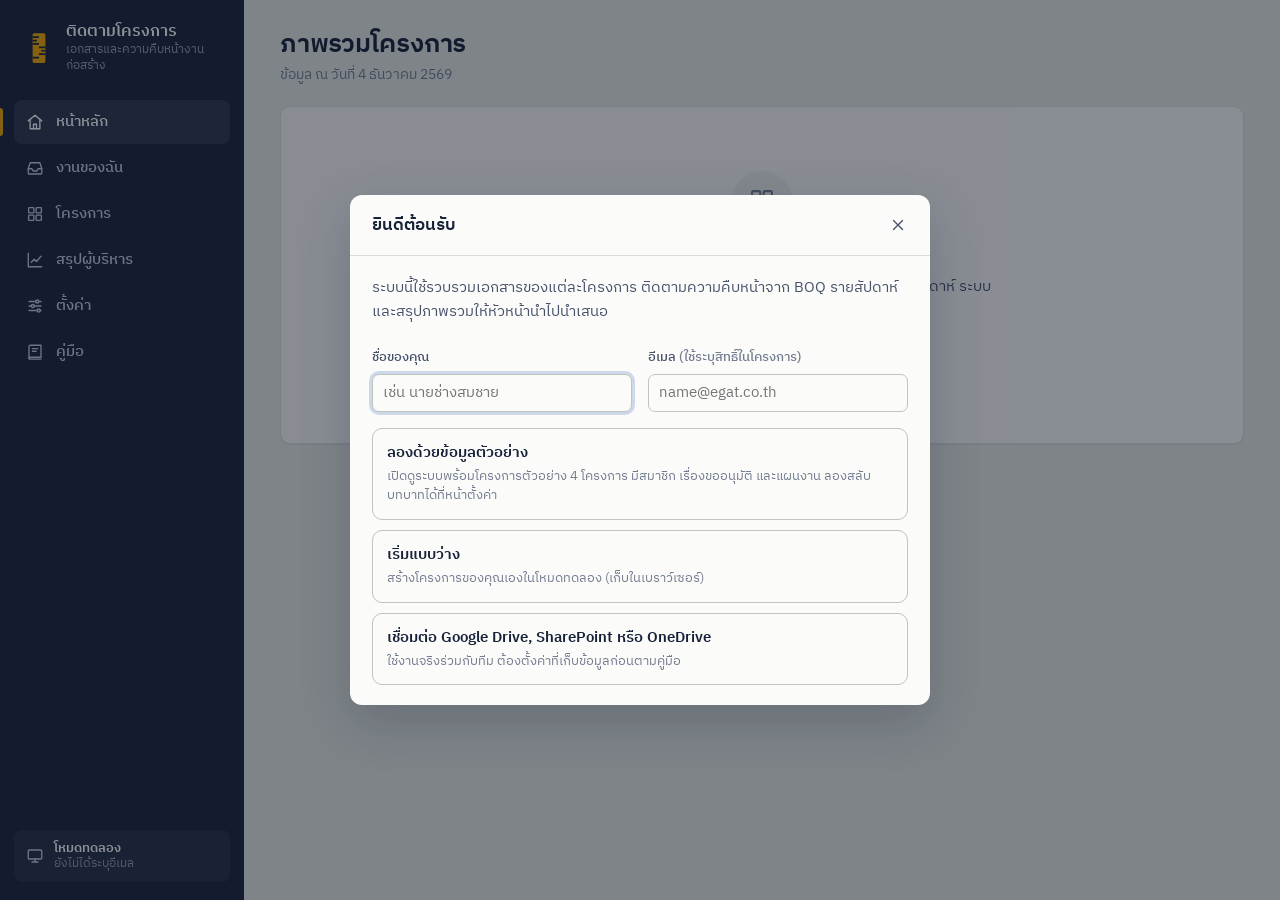
<file: index.html>
<!doctype html>
<html lang="th">
<head>
  <meta charset="utf-8">
  <meta name="viewport" content="width=device-width, initial-scale=1, viewport-fit=cover">
  <title>ติดตามโครงการ — เอกสารและความคืบหน้างานก่อสร้าง</title>
  <meta name="description" content="รวบรวมเอกสารแต่ละโครงการ ติดตามความคืบหน้าจาก BOQ รายสัปดาห์ และสรุปภาพรวมสำหรับนำเสนอ">
  <meta name="theme-color" content="#172238">
  <link rel="icon" href="assets/favicon.svg" type="image/svg+xml">
  <link rel="manifest" href="manifest.webmanifest">
  <link rel="preconnect" href="https://fonts.googleapis.com">
  <link rel="preconnect" href="https://fonts.gstatic.com" crossorigin>
  <link href="https://fonts.googleapis.com/css2?family=Barlow+Semi+Condensed:wght@500;600&family=IBM+Plex+Sans+Thai:wght@400;500;600;700&display=swap" rel="stylesheet">
  <link rel="stylesheet" href="assets/css/styles.css">
  <script>
    // ตั้งธีมก่อนวาดหน้า เพื่อไม่ให้หน้ากะพริบ
    try {
      var c = JSON.parse(localStorage.getItem('pt.conf.v1') || '{}');
      var t = c.theme && c.theme !== 'auto' ? c.theme : (matchMedia('(prefers-color-scheme: dark)').matches ? 'dark' : 'light');
      document.documentElement.dataset.theme = t;
    } catch (e) {}
  </script>
</head>
<body>
  <div class="shell">
    <aside class="side" id="side"></aside>
    <main id="view" tabindex="-1"><div class="loading"><span class="spin"></span>กำลังเปิดระบบ…</div></main>
  </div>
  <nav class="tabbar" id="tabbar" aria-label="เมนูหลัก"></nav>
  <div id="overlay-root"></div>
  <div id="toasts" aria-live="polite"></div>
  <noscript><p style="padding:24px">ต้องเปิด JavaScript เพื่อใช้งานระบบนี้</p></noscript>
  <!-- กฎกลาง (สิทธิ์ ขั้นตอนอนุมัติ อีเมล) ใช้ร่วมกับ Apps Script ต้องโหลดก่อนแอป -->
  <script src="assets/js/rules.js"></script>
  <script type="module" src="assets/js/app.js"></script>
</body>
</html>
</file>
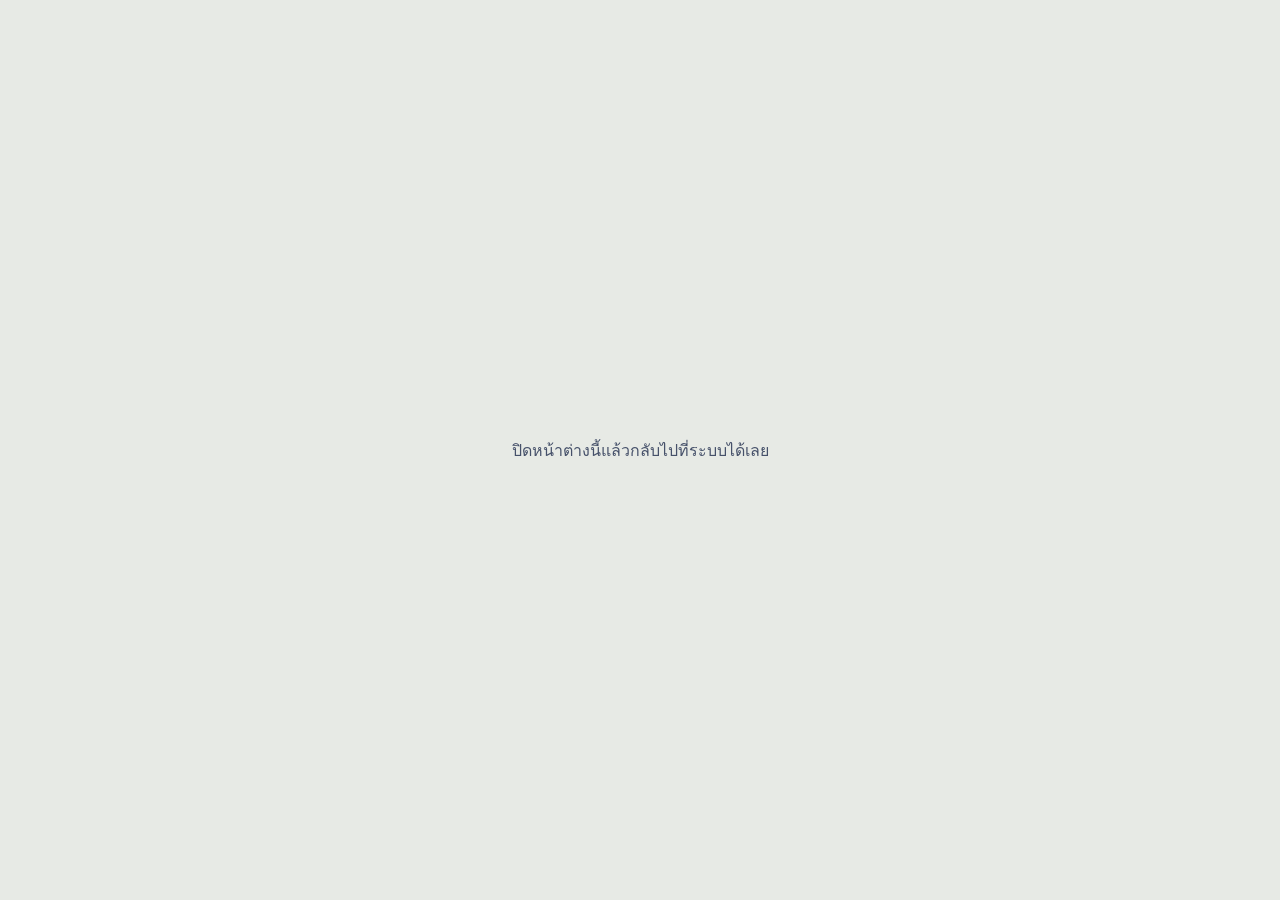
<file: auth.html>
<!doctype html>
<html lang="th">
<head>
  <meta charset="utf-8">
  <meta name="viewport" content="width=device-width, initial-scale=1">
  <meta name="robots" content="noindex">
  <title>กำลังลงชื่อเข้าใช้…</title>
  <style>body{font:16px system-ui,sans-serif;display:grid;place-items:center;min-height:100vh;margin:0;color:#46516A;background:#E7EAE5}</style>
</head>
<body>
  <p id="m">ลงชื่อเข้าใช้เรียบร้อย กำลังกลับไปที่ระบบ…</p>
  <script>
    // หน้านี้รับผลการลงชื่อเข้าใช้จาก Microsoft แล้วส่งกลับไปที่หน้าต่างหลักของระบบ
    (function () {
      var msg = { type: 'pt-auth', url: location.href };
      try { new BroadcastChannel('pt-auth').postMessage(msg); } catch (e) {}
      try { localStorage.setItem('pt.auth.result', JSON.stringify({ url: location.href, t: Date.now() })); } catch (e) {}
      try { if (window.opener) window.opener.postMessage(msg, location.origin); } catch (e) {}
      setTimeout(function () {
        window.close();
        document.getElementById('m').textContent = 'ปิดหน้าต่างนี้แล้วกลับไปที่ระบบได้เลย';
      }, 300);
    })();
  </script>
</body>
</html>
</file>
<file: assets/css/styles.css>
/* ติดตามโครงการ — สไตล์หลัก
   แนวคิด: โทนคอนกรีต + หมึกพิมพ์เขียว (blueprint ink) สีเหลืองเซฟตี้ใช้กับ "ผลงานจริง" เท่านั้น
   มาตรวัดความคืบหน้าออกแบบจากไม้สต๊าฟวัดระดับ */

:root {
  --bg: #E7EAE5;
  --surface: #FBFBFA;
  --surface-2: #F0F2EE;
  --line: #DADED7;
  --line-strong: #BFC5BC;
  --ink: #172238;
  --ink-2: #46516A;
  --ink-3: #737D90;
  --amber: #F2A900;
  --amber-ink: #8A5D00;
  --plan: #172238;
  --bad: #C23B2E;   --bad-soft: #FBE6E3;
  --warn: #B86E00;  --warn-soft: #FCEFD8;
  --ok: #1D7A50;    --ok-soft: #E1F2E9;
  --info: #2B5FB4;  --info-soft: #E5EDFA;
  --done: #3B5B95;  --done-soft: #E4EAF5;
  --side: #172238;
  --side-ink: #C3CCDD;
  --primary: #172238;
  --primary-ink: #FFFFFF;
  --focus: #2B5FB4;
  --shadow: 0 1px 2px rgba(23, 34, 56, .06);
  --shadow-lg: 0 18px 50px rgba(23, 34, 56, .22);
  --r: 10px;
  --r-sm: 7px;
  --font: "IBM Plex Sans Thai", "Noto Sans Thai", system-ui, sans-serif;
  --font-num: "Barlow Semi Condensed", "IBM Plex Sans Thai", system-ui, sans-serif;
  color-scheme: light;
}

[data-theme="dark"] {
  --bg: #0E1524;
  --surface: #151E30;
  --surface-2: #1B263B;
  --line: #26334B;
  --line-strong: #34445F;
  --ink: #E6EAF2;
  --ink-2: #B3BCCD;
  --ink-3: #7F8BA2;
  --amber: #F5B320;
  --amber-ink: #F5C55A;
  --plan: #E6EAF2;
  --bad: #F07A6E;   --bad-soft: rgba(240, 122, 110, .14);
  --warn: #F0B65A;  --warn-soft: rgba(240, 182, 90, .14);
  --ok: #5CC795;    --ok-soft: rgba(92, 199, 149, .14);
  --info: #7DA7EE;  --info-soft: rgba(125, 167, 238, .14);
  --done: #9DB4E6;  --done-soft: rgba(157, 180, 230, .14);
  --side: #0A101C;
  --primary: #E6EAF2;
  --primary-ink: #0E1524;
  --focus: #7DA7EE;
  --shadow: none;
  --shadow-lg: 0 18px 50px rgba(0, 0, 0, .5);
  color-scheme: dark;
}

*, *::before, *::after { box-sizing: border-box; }
html { -webkit-text-size-adjust: 100%; }
body {
  margin: 0;
  background: var(--bg);
  color: var(--ink);
  font: 400 15px/1.6 var(--font);
  -webkit-font-smoothing: antialiased;
}
body.has-modal, body.has-present { overflow: hidden; }
h1, h2, h3 { margin: 0; line-height: 1.3; font-weight: 600; }
p { margin: 0 0 .6em; }
a { color: inherit; text-decoration: none; }
button, input, select, textarea { font: inherit; color: inherit; }
img { max-width: 100%; }
small { font-size: 12.5px; }
code { font-size: .9em; background: var(--surface-2); padding: 1px 5px; border-radius: 4px; }
:focus-visible { outline: 2px solid var(--focus); outline-offset: 2px; }
[hidden] { display: none !important; }

.ic { width: 18px; height: 18px; flex: none; fill: none; stroke: currentColor; stroke-width: 1.8; stroke-linecap: round; stroke-linejoin: round; }
.num { font-variant-numeric: tabular-nums; }
.muted { color: var(--ink-3); }
.pad { padding: 16px 20px; }
.nowrap { white-space: nowrap; }
.is-bad { color: var(--bad) !important; }
.is-good { color: var(--ok) !important; }
.sep { display: inline-block; width: 1px; height: .85em; background: var(--line-strong); margin: 0 10px; vertical-align: -1px; }
.link { color: var(--info); font-weight: 500; display: inline-flex; align-items: center; gap: 6px; }
.link:hover { text-decoration: underline; }
.link.small { font-size: 13px; }
.hint { color: var(--ink-3); font-size: 13px; margin: 8px 0; display: block; }
.hint .ic { width: 15px; height: 15px; vertical-align: -3px; margin-right: 5px; }

/* ---------- โครงหน้าจอ ---------- */
.shell { display: grid; grid-template-columns: 244px minmax(0, 1fr); min-height: 100vh; }
.side {
  position: sticky; top: 0; height: 100vh;
  background: var(--side); color: var(--side-ink);
  display: flex; flex-direction: column; padding: 18px 14px;
  --bm-staff: var(--amber);
}
.brand { display: flex; align-items: center; gap: 10px; padding: 4px 8px 18px; }
.brand-mark { width: 34px; height: 34px; flex: none; }
.bm-staff { fill: var(--amber); }
.bm-e { fill: var(--side); }
.brand-text { display: flex; flex-direction: column; min-width: 0; }
.brand-text b { color: #fff; font-size: 16px; font-weight: 600; line-height: 1.25; }
.brand-text small { color: var(--side-ink); opacity: .75; font-size: 12px; line-height: 1.35; }
.nav { display: flex; flex-direction: column; gap: 2px; margin-top: 8px; }
.nav a {
  display: flex; align-items: center; gap: 12px; padding: 10px 12px; border-radius: 8px;
  color: var(--side-ink); font-weight: 500; position: relative;
}
.nav a:hover { background: rgba(255, 255, 255, .06); color: #fff; }
.nav a.is-on { background: rgba(255, 255, 255, .09); color: #fff; }
.nav a.is-on::before { content: ""; position: absolute; left: -14px; top: 8px; bottom: 8px; width: 3px; background: var(--amber); border-radius: 0 3px 3px 0; }
.side-foot { margin-top: auto; }
.conn { display: flex; align-items: center; gap: 10px; padding: 10px 12px; border-radius: 8px; background: rgba(255, 255, 255, .05); }
.conn:hover { background: rgba(255, 255, 255, .09); }
.conn span { display: flex; flex-direction: column; min-width: 0; line-height: 1.3; }
.conn b { color: #fff; font-size: 13px; font-weight: 600; }
.conn small { opacity: .7; font-size: 12px; overflow: hidden; text-overflow: ellipsis; white-space: nowrap; }
.conn.is-on .ic { color: #7BD6A6; }
.conn.is-off .ic { color: #FF9D92; }

main#view { padding: 28px 36px 96px; max-width: 1340px; width: 100%; outline: none; }
.tabbar { display: none; }

/* ---------- ส่วนหัวหน้า ---------- */
.page-head { display: flex; align-items: flex-end; justify-content: space-between; gap: 16px; margin-bottom: 20px; flex-wrap: wrap; }
.page-head h1 { font-size: 26px; letter-spacing: -.005em; }
.page-head .sub { color: var(--ink-3); margin: 2px 0 0; font-size: 14px; }
.head-actions { display: flex; gap: 8px; flex-wrap: wrap; }
.crumbs { display: flex; align-items: center; gap: 6px; font-size: 13px; color: var(--ink-3); margin-bottom: 10px; }
.crumbs a:hover { color: var(--ink); text-decoration: underline; }
.crumbs .ic { width: 14px; height: 14px; }

/* ---------- แผง ---------- */
.panel { background: var(--surface); border: 1px solid var(--line); border-radius: var(--r); padding: 20px; margin-bottom: 16px; box-shadow: var(--shadow); }
.panel-flush { padding: 0; overflow: hidden; }
.panel-head { display: flex; align-items: center; justify-content: space-between; gap: 6px 12px; margin-bottom: 12px; flex-wrap: wrap; }
.panel-head h2 { font-size: 16px; }
.panel-flush > .panel-head, .pad-x { padding: 16px 20px 6px; margin: 0; }
.count { font-size: 12.5px; color: var(--ink-3); background: var(--surface-2); border-radius: 999px; padding: 1px 9px; font-weight: 600; }

/* ---------- ปุ่ม ---------- */
.btn {
  display: inline-flex; align-items: center; justify-content: center; gap: 8px;
  height: 38px; padding: 0 14px; border-radius: var(--r-sm);
  border: 1px solid var(--line-strong); background: var(--surface); color: var(--ink);
  font-weight: 500; font-size: 14.5px; cursor: pointer; white-space: nowrap;
  transition: background .15s, border-color .15s;
}
.btn:hover { background: var(--surface-2); border-color: var(--ink-3); }
.btn:disabled { opacity: .6; cursor: default; }
.btn-primary { background: var(--primary); color: var(--primary-ink); border-color: var(--primary); }
.btn-primary:hover { background: var(--primary); filter: brightness(1.15); border-color: var(--primary); }
.btn-danger { color: var(--bad); border-color: color-mix(in srgb, var(--bad) 45%, transparent); }
.btn-danger:hover { background: var(--bad); color: #fff; border-color: var(--bad); }
.btn-ghost { border-color: transparent; background: transparent; }
.btn-sm { height: 32px; padding: 0 10px; font-size: 13.5px; }
.btn-block { width: 100%; }
label.btn { position: relative; }
.icon-btn {
  display: inline-grid; place-items: center; width: 32px; height: 32px; border-radius: 7px;
  border: 0; background: transparent; color: var(--ink-2); cursor: pointer;
}
.icon-btn:hover { background: var(--surface-2); color: var(--ink); }
.icon-btn.danger:hover { color: var(--bad); background: var(--bad-soft); }
.spin { width: 14px; height: 14px; border: 2px solid currentColor; border-right-color: transparent; border-radius: 50%; display: inline-block; animation: spin .7s linear infinite; flex: none; }
@keyframes spin { to { transform: rotate(360deg); } }

/* ---------- ช่องกรอก ---------- */
input:not([type=checkbox]):not([type=radio]):not([type=file]), select, textarea {
  height: 38px; border: 1px solid var(--line-strong); border-radius: var(--r-sm);
  background: var(--surface); padding: 0 10px; width: 100%; min-width: 0;
}
textarea { height: auto; padding: 8px 10px; resize: vertical; line-height: 1.55; }
input:focus, select:focus, textarea:focus { outline: none; border-color: var(--focus); box-shadow: 0 0 0 3px color-mix(in srgb, var(--focus) 22%, transparent); }
input[type=checkbox], input[type=radio] { accent-color: var(--ink); width: 16px; height: 16px; margin: 0; flex: none; }
.form-grid { display: grid; grid-template-columns: repeat(2, minmax(0, 1fr)); gap: 14px 16px; }
.form-grid-3 { grid-template-columns: repeat(3, minmax(0, 1fr)); margin-top: 14px; }
.span-2 { grid-column: 1 / -1; }
.field { display: flex; flex-direction: column; gap: 6px; min-width: 0; }
.field > span, .field-pair span { font-size: 13px; font-weight: 500; color: var(--ink-2); }
.field em { color: var(--bad); font-style: normal; }
.field .hint { margin: 0; }
.field-pair { display: grid; grid-template-columns: 1fr 1.4fr; gap: 10px; }
.field-pair label { display: flex; flex-direction: column; gap: 6px; }
.field-inline { flex-direction: row; align-items: center; gap: 10px; }
.field-inline > span { white-space: nowrap; }
.field-inline input { width: auto; }
.field-actions > div { display: flex; gap: 8px; flex-wrap: wrap; }
.check { display: inline-flex; align-items: center; gap: 8px; font-size: 14px; cursor: pointer; }
.check-block { align-items: flex-start; }
.check-block span { display: flex; flex-direction: column; }
.check-block small { color: var(--ink-3); }
.check-block input { margin-top: 4px; }
.search { display: flex; align-items: center; gap: 8px; border: 1px solid var(--line-strong); border-radius: var(--r-sm); background: var(--surface); padding: 0 10px; height: 38px; min-width: 220px; flex: 1 1 240px; max-width: 380px; }
.search .ic { color: var(--ink-3); }
.search input { border: 0 !important; box-shadow: none !important; padding: 0 !important; height: 36px !important; background: transparent !important; }
.search:focus-within { border-color: var(--focus); box-shadow: 0 0 0 3px color-mix(in srgb, var(--focus) 22%, transparent); }

/* ---------- แถบเครื่องมือ ---------- */
.toolbar { display: flex; align-items: center; gap: 10px; flex-wrap: wrap; margin-bottom: 12px; }
.toolbar select { width: auto; }
.tb-info { flex: 1 1 auto; color: var(--ink-2); font-size: 14px; }
.tb-actions { display: flex; gap: 8px; flex-wrap: wrap; margin-left: auto; }
.sticky-bar { position: sticky; top: 0; z-index: 4; background: var(--bg); padding: 10px 0; margin-top: -10px; }
.row-actions { display: flex; gap: 8px; flex-wrap: wrap; margin: 12px 0; align-items: center; }
.row-actions input { max-width: 280px; }
.save-row { display: flex; justify-content: flex-end; margin-top: 16px; }

/* ---------- สถานะ ---------- */
.chip { display: inline-flex; align-items: center; gap: 4px; padding: 2px 10px; border-radius: 999px; font-size: 12.5px; font-weight: 600; white-space: nowrap; line-height: 1.6; }
.chip-bad { background: var(--bad-soft); color: var(--bad); }
.chip-warn { background: var(--warn-soft); color: var(--warn); }
.chip-ok { background: var(--ok-soft); color: var(--ok); }
.chip-good { background: var(--ok); color: #fff; }
.chip-muted { background: var(--surface-2); color: var(--ink-3); }
.chip-done { background: var(--done-soft); color: var(--done); }
.tag { display: inline-flex; align-items: center; gap: 4px; padding: 1px 8px; border-radius: 5px; border: 1px solid var(--line-strong); font-size: 12.5px; color: var(--ink-2); white-space: nowrap; }
.tag-ghost { border-style: dashed; }
.delta { display: inline-block; font-size: 13px; font-weight: 600; padding: 0 6px; border-radius: 4px; white-space: nowrap; }
.delta-bad { color: var(--bad); background: var(--bad-soft); }
.delta-good { color: var(--ok); background: var(--ok-soft); }
.delta-flat { color: var(--ink-3); background: var(--surface-2); }

/* ---------- มาตรวัดไม้สต๊าฟ ---------- */
.gauge { position: relative; width: 100%; }
.g-track {
  position: relative; height: 10px; border-radius: 3px;
  background-color: var(--surface-2);
  background-image: repeating-linear-gradient(90deg, transparent 0 calc(10% - 1px), var(--line-strong) calc(10% - 1px) 10%);
  box-shadow: inset 0 0 0 1px var(--line);
}
.g-fill { position: absolute; inset: 0 auto 0 0; background: var(--amber); border-radius: 3px 0 0 3px; transition: width .7s cubic-bezier(.2, .7, .2, 1); }
.g-gap { position: absolute; top: 0; bottom: 0; background: repeating-linear-gradient(135deg, var(--bad) 0 2px, transparent 2px 6px); opacity: .55; }
.g-plan { position: absolute; top: -4px; bottom: -4px; width: 2px; margin-left: -1px; background: var(--plan); border-radius: 1px; }
.gauge-md .g-track { height: 16px; }
.gauge-md .g-plan { top: -5px; bottom: -5px; }
.gauge-lg .g-track {
  height: 30px; border-radius: 4px;
  background-image:
    repeating-linear-gradient(90deg, transparent 0 calc(10% - 1px), var(--line-strong) calc(10% - 1px) 10%),
    repeating-linear-gradient(90deg, transparent 0 calc(2% - 1px), var(--line) calc(2% - 1px) 2%);
  background-size: 100% 100%, 100% 30%;
  background-repeat: no-repeat;
  background-position: 0 0, 0 100%;
}
.gauge-lg .g-fill { border-radius: 4px 0 0 4px; }
.gauge-lg .g-plan { top: -8px; bottom: -8px; width: 3px; margin-left: -1.5px; }
.gauge-lg .g-plan::before { content: ""; position: absolute; top: -2px; left: 50%; transform: translateX(-50%); border: 6px solid transparent; border-top-color: var(--plan); }
.g-scale { position: relative; height: 18px; margin-top: 10px; font-size: 11.5px; color: var(--ink-3); font-variant-numeric: tabular-nums; }
.g-scale span { position: absolute; transform: translateX(-50%); }
.g-scale span:first-child { transform: none; }
.g-scale span:last-child { transform: translateX(-100%); }
.mini { display: inline-block; width: 64px; height: 6px; border-radius: 3px; background: var(--surface-2); box-shadow: inset 0 0 0 1px var(--line); overflow: hidden; vertical-align: middle; margin-right: 8px; }
.mini > span { display: block; height: 100%; background: var(--amber); }
.mini.is-done > span { background: var(--ok); }

.big-num { font-family: var(--font-num); font-weight: 600; font-size: 60px; line-height: .95; letter-spacing: -.01em; color: var(--ink); display: block; }
.big-num i { font-style: normal; font-size: .48em; margin-left: 2px; color: var(--ink-3); font-weight: 500; }

/* ---------- หน้าหลัก ---------- */
.portfolio { display: grid; grid-template-columns: 220px minmax(0, 1fr); gap: 20px 36px; align-items: center; padding: 24px 28px; }
.pf-label, .lbl { font-size: 13px; color: var(--ink-3); font-weight: 500; display: block; }
.pf-plan { margin-top: 8px; color: var(--ink-2); display: flex; gap: 8px; align-items: center; font-size: 14px; }
.pf-gauge { padding-top: 6px; }
.pf-note { margin: 4px 0 0; font-size: 12.5px; color: var(--ink-3); display: flex; flex-wrap: wrap; gap: 4px 16px; }
.legend, .chart-legend span { display: inline-flex; align-items: center; gap: 6px; }
.lg-a, .lg-p, .lg-g { display: inline-block; width: 16px; height: 0; }
.lg-a { height: 6px; background: var(--amber); border-radius: 2px; }
.lg-p { border-top: 2px dashed var(--plan); }
.lg-g { height: 10px; width: 12px; background: repeating-linear-gradient(135deg, var(--bad) 0 2px, transparent 2px 5px); opacity: .7; }
.chart-legend { display: flex; gap: 16px; font-size: 12.5px; color: var(--ink-3); flex-wrap: wrap; }
.pf-stats { grid-column: 1 / -1; display: grid; grid-template-columns: repeat(4, minmax(0, 1fr)); margin: 6px 0 0; border-top: 1px solid var(--line); padding-top: 16px; }
.pf-stats > div { padding: 0 16px; border-left: 1px solid var(--line); }
.pf-stats > div:first-child { border-left: 0; padding-left: 0; }
dt { font-size: 13px; color: var(--ink-3); }
dd { margin: 0; }
.pf-stats dd, .kpis dd, .rk-stats dd { font-family: var(--font-num); font-size: 26px; font-weight: 600; line-height: 1.2; }
.pf-stats dd small, .kpis dd small, .rk-stats dd small { font-family: var(--font); font-size: 13px; font-weight: 400; color: var(--ink-3); }

.dash-grid { display: grid; grid-template-columns: minmax(0, 1fr) 340px; gap: 16px; align-items: start; }
.dash-side .panel { margin-bottom: 16px; }
.prow-list { display: flex; flex-direction: column; }
.prow { display: grid; grid-template-columns: minmax(0, 1fr) minmax(180px, 250px) 148px; gap: 22px; align-items: center; padding: 14px 20px; border-top: 1px solid var(--line); }
.prow:hover { background: var(--surface-2); }
.prow-id { display: flex; flex-direction: column; gap: 3px; min-width: 0; }
.prow-name { font-weight: 600; font-size: 15px; line-height: 1.4; }
.prow-sub { display: flex; flex-wrap: wrap; align-items: center; gap: 4px 12px; font-size: 13px; color: var(--ink-3); }
.prow-sub > span:not(.tag):first-of-type { color: var(--ink-2); }
.prow-nums { display: flex; align-items: baseline; justify-content: space-between; margin-bottom: 6px; }
.prow-nums b { font-family: var(--font-num); font-size: 24px; font-weight: 600; line-height: 1; }
.prow-nums b i { font-style: normal; font-size: .6em; color: var(--ink-3); margin-left: 1px; }
.prow-nums span { font-size: 12.5px; color: var(--ink-3); }
.prow-state { display: flex; flex-direction: column; align-items: flex-end; gap: 4px; }
.prow-days { font-size: 12.5px; color: var(--ink-3); }
.closed summary { padding: 12px 20px; cursor: pointer; color: var(--ink-3); font-size: 14px; border-top: 1px solid var(--line); }
.pgroup { margin-bottom: 16px; }

.watch { list-style: none; margin: 0; padding: 0; display: flex; flex-direction: column; gap: 8px; }
.watch li { border-left: 3px solid var(--line-strong); padding: 4px 0 4px 12px; }
.watch li.w-bad { border-color: var(--bad); }
.watch li.w-warn { border-color: var(--warn); }
.watch a { display: flex; flex-direction: column; }
.watch a:hover b { text-decoration: underline; }
.watch b { font-size: 14px; font-weight: 600; line-height: 1.4; }
.watch span { font-size: 13px; color: var(--ink-2); }
.ok-note { display: flex; gap: 8px; align-items: center; color: var(--ok); margin: 0; }
.feed { list-style: none; margin: 0; padding: 0; }
.feed li + li { border-top: 1px solid var(--line); }
.feed a { display: grid; grid-template-columns: 70px minmax(0, 1fr); gap: 10px; padding: 9px 0; }
.feed a:hover b { text-decoration: underline; }
.f-date { font-size: 12.5px; color: var(--ink-3); padding-top: 2px; }
.f-body { display: flex; flex-direction: column; min-width: 0; font-size: 13.5px; }
.f-body b { font-size: 13.5px; font-weight: 600; overflow: hidden; text-overflow: ellipsis; white-space: nowrap; }
.f-body > span { color: var(--ink-2); }
.f-issue, .t-issue { display: flex; gap: 6px; align-items: flex-start; color: var(--warn); font-size: 13px; }
.f-issue .ic, .t-issue .ic { width: 15px; height: 15px; margin-top: 3px; }

/* ---------- หน้าโครงการ ---------- */
.proj-head { display: grid; grid-template-columns: minmax(0, 1fr) 330px; gap: 28px; background: var(--surface); border: 1px solid var(--line); border-radius: var(--r); padding: 22px 24px; box-shadow: var(--shadow); }
.ph-tags { display: flex; gap: 6px; flex-wrap: wrap; margin-bottom: 8px; }
.proj-head h1 { font-size: 24px; margin-bottom: 14px; }
.facts { display: grid; grid-template-columns: repeat(auto-fill, minmax(170px, 1fr)); gap: 12px 20px; margin: 0; }
.facts dd { font-size: 14.5px; font-weight: 500; }
.facts dd small { color: var(--ink-3); font-weight: 400; }
.ph-prog { border-left: 1px solid var(--line); padding-left: 26px; display: flex; flex-direction: column; gap: 12px; }
.ph-nums { display: flex; justify-content: space-between; align-items: flex-end; gap: 12px; }
.ph-nums .big-num { font-size: 52px; }
.ph-plan { text-align: right; display: flex; flex-direction: column; align-items: flex-end; gap: 2px; }
.ph-plan b { font-family: var(--font-num); font-size: 22px; font-weight: 600; }
.ph-foot { display: flex; justify-content: space-between; gap: 10px; font-size: 13px; color: var(--ink-2); flex-wrap: wrap; }
.tabs { display: flex; gap: 2px; border-bottom: 1px solid var(--line-strong); margin: 20px 0 16px; overflow-x: auto; scrollbar-width: none; }
.tabs::-webkit-scrollbar { display: none; }
.tabs a { display: inline-flex; align-items: center; gap: 8px; padding: 10px 14px; color: var(--ink-2); font-weight: 500; border-bottom: 2px solid transparent; margin-bottom: -1px; white-space: nowrap; }
.tabs a:hover { color: var(--ink); }
.tabs a.is-on { color: var(--ink); border-color: var(--ink); }
.tabs em { font-style: normal; font-size: 12px; background: var(--surface); border: 1px solid var(--line); border-radius: 999px; padding: 0 7px; color: var(--ink-3); }

.ov-grid { display: grid; grid-template-columns: minmax(0, 1.75fr) minmax(0, 1fr); gap: 16px; align-items: start; }
.ov-grid > .panel { margin: 0; }
.ov-docs, .ov-issues { grid-column: 1 / -1; }
.kpis { display: grid; grid-template-columns: 1fr 1fr; gap: 16px; margin: 0; }
.kpis dd { font-size: 22px; }
.chart-box { position: relative; }
.chart-box svg { display: block; overflow: visible; }
.chart-empty { padding: 40px 10px; text-align: center; color: var(--ink-3); }
.c-grid { stroke: var(--line); stroke-width: 1; }
.c-tick { stroke: var(--line-strong); }
.c-ylab, .c-xlab, .c-todaylab { fill: var(--ink-3); font-size: 11.5px; font-family: var(--font); }
.c-plan { fill: none; stroke: var(--plan); stroke-width: 2; stroke-dasharray: 6 5; opacity: .75; }
.c-actual { fill: none; stroke: var(--amber); stroke-width: 3; stroke-linejoin: round; stroke-linecap: round; }
.c-area { fill: var(--amber); opacity: .13; }
.c-dot { fill: var(--surface); stroke: var(--amber); stroke-width: 2; }
.c-today { stroke: var(--ink-3); stroke-dasharray: 2 3; }
.c-cross { stroke: var(--ink-3); stroke-width: 1; }
.c-tip { position: absolute; pointer-events: none; background: var(--primary); color: var(--primary-ink); border-radius: 6px; padding: 6px 10px; font-size: 12.5px; display: flex; flex-direction: column; line-height: 1.45; white-space: nowrap; box-shadow: var(--shadow-lg); }
.c-tip .t-a { color: var(--amber); font-weight: 600; }
[data-theme="dark"] .c-tip .t-a { color: #B07A00; }
.gtable { width: 100%; border-collapse: collapse; font-size: 14px; }
.gtable th { font-size: 12.5px; color: var(--ink-3); font-weight: 500; text-align: left; padding: 6px 8px; border-bottom: 1px solid var(--line); }
.gtable td { padding: 9px 8px; border-bottom: 1px solid var(--line); vertical-align: middle; }
.gtable td small { display: block; color: var(--ink-3); }
.gtable td b.num { font-size: 13.5px; }
.timeline { list-style: none; margin: 0; padding: 0; }
.timeline li { display: grid; grid-template-columns: 86px minmax(0, 1fr); gap: 12px; padding: 10px 0; border-top: 1px solid var(--line); }
.timeline li:first-child { border-top: 0; padding-top: 0; }
.t-when { font-weight: 600; font-size: 13.5px; display: flex; flex-direction: column; }
.t-when small { color: var(--ink-3); font-weight: 400; }
.t-body p { margin: 0 0 2px; font-size: 14px; }
.t-body small { color: var(--ink-3); }
.issues { list-style: none; margin: 0; padding: 0; }
.issues li { padding: 8px 0; border-top: 1px solid var(--line); font-size: 14px; }
.issues li:first-child { border-top: 0; }
.issues li > span { color: var(--ink-3); font-size: 12.5px; margin-right: 10px; }
.issues li b { margin-right: 6px; }
.catlist { list-style: none; margin: 0; padding: 0; display: grid; grid-template-columns: repeat(auto-fill, minmax(230px, 1fr)); gap: 8px; }
.catlist a { display: flex; align-items: center; gap: 10px; padding: 10px 12px; border: 1px solid var(--line); border-radius: 8px; font-size: 14px; }
.catlist a:hover { border-color: var(--ink-3); background: var(--surface-2); }
.catlist .ic { color: var(--ink-3); }
.catlist em { margin-left: auto; font-style: normal; color: var(--ink-3); font-size: 13px; font-variant-numeric: tabular-nums; }

/* ---------- ตาราง ---------- */
.table-wrap { overflow-x: auto; -webkit-overflow-scrolling: touch; }
.boq, .hist, .sumtable, .pp { width: 100%; border-collapse: collapse; font-size: 14px; }
.boq th, .hist th, .sumtable th, .pp th { font-size: 12.5px; color: var(--ink-3); font-weight: 500; text-align: left; padding: 10px 12px; border-bottom: 1px solid var(--line-strong); white-space: nowrap; background: var(--surface); }
.boq td, .hist td, .sumtable td, .pp td { padding: 9px 12px; border-bottom: 1px solid var(--line); vertical-align: middle; }
.r { text-align: right !important; }
.c-no { width: 56px; color: var(--ink-3); }
.c-desc { min-width: 240px; }
.w-bar { min-width: 140px; }
.boq tr.grp td { background: var(--surface-2); font-size: 13.5px; }
.boq tfoot td, .sumtable tfoot td { font-weight: 600; border-top: 2px solid var(--ink); border-bottom: 0; }
.boq tbody tr:not(.grp):hover td, .hist tbody tr:hover td, .sumtable tbody tr:hover td { background: color-mix(in srgb, var(--surface-2) 60%, transparent); }
.sumtable td small { display: block; color: var(--ink-3); }
.sumtable td:nth-child(2) { min-width: 240px; }
.sumtable td:nth-child(3) { min-width: 150px; }
.hist .c-note { min-width: 260px; }
.hist .c-note .t-issue, .hist .c-note .link { margin-top: 2px; }
.boq-edit td { padding: 4px 4px; }
.boq-edit td:first-child { padding-left: 12px; }
.boq-edit input { height: 34px !important; padding: 0 8px !important; }
.in-group { min-width: 150px; }
.in-no { width: 64px; }
.in-desc { min-width: 280px; }
.in-unit { width: 72px; }
.in-num { width: 110px; text-align: right; }
.row-tools { display: flex; gap: 2px; justify-content: flex-end; white-space: nowrap; }

/* ---------- บันทึกความคืบหน้า ---------- */
.upd { padding: 22px 24px; }
.upd-head { display: flex; justify-content: space-between; align-items: flex-start; gap: 16px; flex-wrap: wrap; }
.upd-head h2 { font-size: 19px; }
.upd-head p { margin: 2px 0 0; font-size: 13.5px; }
.upd-live { position: sticky; top: 8px; z-index: 5; display: grid; grid-template-columns: repeat(3, minmax(0, 1fr)); gap: 16px; background: var(--primary); color: var(--primary-ink); border-radius: 9px; padding: 12px 18px; margin: 16px 0; box-shadow: var(--shadow-lg); }
.upd-live > div > span:first-child { display: block; font-size: 12.5px; opacity: .72; }
.upd-live b { font-family: var(--font-num); font-size: 26px; font-weight: 600; line-height: 1.1; margin-right: 8px; }
.upd-live .delta { vertical-align: 4px; }
.upd-live .delta-flat { background: rgba(255, 255, 255, .12); color: inherit; }
.upd-live .is-bad { color: #FF9D92 !important; }
.upd-live .is-good { color: #8FE0B5 !important; }
[data-theme="dark"] .upd-live .is-bad { color: var(--bad) !important; }
[data-theme="dark"] .upd-live .is-good { color: #1D7A50 !important; }
.upd-tools { display: flex; gap: 12px; align-items: center; flex-wrap: wrap; margin-bottom: 10px; }
.upd-table .c-in input { width: 116px; text-align: right; height: 34px; border-color: color-mix(in srgb, var(--amber) 55%, var(--line-strong)); }
.upd-table tr.is-over td { background: var(--bad-soft); }
.upd-manual { max-width: 360px; margin: 6px 0 16px; }
.upd-manual input { font-family: var(--font-num); font-size: 22px; height: 48px !important; }
.upd-notes { margin-top: 18px; }
.upd-foot { position: sticky; bottom: 0; display: flex; justify-content: flex-end; gap: 8px; padding: 14px 0 0; margin-top: 18px; border-top: 1px solid var(--line); background: var(--surface); }
.thumbs { display: flex; flex-wrap: wrap; gap: 10px; }
.thumbs:empty { display: none; }
.thumbs figure { position: relative; margin: 0; width: 112px; }
.thumbs img { width: 112px; height: 80px; object-fit: cover; border-radius: 6px; display: block; border: 1px solid var(--line); }
.thumbs figcaption { font-size: 11.5px; color: var(--ink-3); overflow: hidden; text-overflow: ellipsis; white-space: nowrap; }
.thumbs .icon-btn { position: absolute; top: 4px; right: 4px; width: 24px; height: 24px; background: rgba(0, 0, 0, .55); color: #fff; }

/* ---------- segmented ---------- */
.seg { display: inline-flex; border: 1px solid var(--line-strong); border-radius: 8px; overflow: hidden; background: var(--surface); flex-wrap: wrap; }
.seg > button, .seg > label { display: inline-flex; align-items: center; gap: 6px; padding: 8px 14px; border: 0; background: transparent; cursor: pointer; font-size: 14px; color: var(--ink-2); }
.seg > * + * { border-left: 1px solid var(--line-strong) !important; }
.seg > .is-on, .seg > label:has(input:checked) { background: var(--primary); color: var(--primary-ink); }
.seg input[type=radio] { position: absolute; opacity: 0; pointer-events: none; }
.seg-sm > button, .seg-sm > label { padding: 6px 12px; font-size: 13.5px; }
.seg-icons > button { padding: 6px 9px; }
.seg + .drop, .seg + label.field { margin-top: 16px; }

/* ---------- เอกสาร ---------- */
.docs { display: grid; grid-template-columns: 230px minmax(0, 1fr); gap: 18px; position: relative; }
.doc-cats { display: flex; flex-direction: column; gap: 2px; position: sticky; top: 16px; align-self: start; }
.doc-cats a { display: flex; align-items: center; gap: 10px; padding: 8px 10px; border-radius: 7px; font-size: 14px; color: var(--ink-2); border: 1px solid transparent; }
.doc-cats a span { min-width: 0; overflow: hidden; text-overflow: ellipsis; white-space: nowrap; }
.doc-cats a:hover { background: var(--surface); color: var(--ink); }
.doc-cats a.is-on { background: var(--surface); border-color: var(--line); color: var(--ink); font-weight: 600; }
.doc-cats a .ic { color: var(--ink-3); }
.doc-cats em { margin-left: auto; font-style: normal; font-size: 12.5px; color: var(--ink-3); font-variant-numeric: tabular-nums; font-weight: 400; }
.doc-cats .btn { justify-content: flex-start; margin-top: 6px; }
.flist { list-style: none; margin: 0; padding: 0; }
.flist li { display: grid; grid-template-columns: 38px minmax(0, 1fr) auto 190px auto; gap: 14px; align-items: center; padding: 10px 16px; border-top: 1px solid var(--line); }
.flist li:first-child { border-top: 0; }
.flist li:hover { background: var(--surface-2); }
.f-name { border: 0; background: none; padding: 0; text-align: left; cursor: pointer; min-width: 0; display: flex; flex-direction: column; }
.f-name b { font-weight: 500; overflow: hidden; text-overflow: ellipsis; white-space: nowrap; }
.f-name:hover b { text-decoration: underline; }
.f-name small { color: var(--ink-3); overflow: hidden; text-overflow: ellipsis; white-space: nowrap; }
.f-cat { font-size: 12.5px; color: var(--ink-2); background: var(--surface-2); padding: 2px 8px; border-radius: 5px; white-space: nowrap; max-width: 180px; overflow: hidden; text-overflow: ellipsis; }
.f-meta { display: flex; flex-direction: column; font-size: 13px; color: var(--ink-2); font-variant-numeric: tabular-nums; }
.f-meta small { color: var(--ink-3); white-space: nowrap; overflow: hidden; text-overflow: ellipsis; }
.fbadge { width: 36px; height: 42px; border-radius: 6px; display: grid; place-items: center; color: #fff; font-size: 10px; font-weight: 700; letter-spacing: .02em; background: #7A8494; flex: none; }
.fbadge .ic { width: 18px; height: 18px; }
.fb-pdf { background: #C23B2E; } .fb-word { background: #2B5FB4; } .fb-excel { background: #1D7A50; }
.fb-ppt { background: #C2571A; } .fb-image { background: #6B5BA8; } .fb-cad { background: #0E7C86; }
.fb-zip { background: #6B7280; } .fb-video { background: #8B3A8F; } .fb-link { background: #46516A; }
.fgrid { display: grid; grid-template-columns: repeat(auto-fill, minmax(176px, 1fr)); gap: 12px; }
.fcard { margin: 0; background: var(--surface); border: 1px solid var(--line); border-radius: var(--r); overflow: hidden; }
.fthumb { display: grid; place-items: center; width: 100%; aspect-ratio: 4 / 3; background: var(--surface-2); border: 0; padding: 0; cursor: pointer; overflow: hidden; }
.fthumb img { width: 100%; height: 100%; object-fit: cover; display: block; }
.fthumb .fbadge { width: 48px; height: 56px; font-size: 12px; }
.fcard figcaption { padding: 8px 10px; display: flex; flex-direction: column; min-width: 0; }
.fcard figcaption b { font-size: 13.5px; font-weight: 500; overflow: hidden; text-overflow: ellipsis; white-space: nowrap; }
.fcard figcaption small { color: var(--ink-3); overflow: hidden; text-overflow: ellipsis; white-space: nowrap; }
.drop { display: flex; flex-direction: column; align-items: center; justify-content: center; gap: 6px; padding: 30px 20px; border: 2px dashed var(--line-strong); border-radius: var(--r); cursor: pointer; text-align: center; color: var(--ink-2); background: var(--surface); }
.drop .ic { width: 28px; height: 28px; color: var(--ink-3); }
.drop span { font-size: 13px; color: var(--ink-3); }
.drop:hover, .drop.is-over { border-color: var(--info); background: var(--info-soft); }
.drop.is-busy { opacity: .6; pointer-events: none; }
.drop-sm { flex-direction: row; padding: 12px 16px; justify-content: flex-start; }
.drop-sm .ic { width: 20px; height: 20px; }
.drop-overlay { position: absolute; inset: -8px; z-index: 6; border: 2px dashed var(--info); border-radius: var(--r); background: color-mix(in srgb, var(--surface) 90%, transparent); display: flex; flex-direction: column; align-items: center; justify-content: center; gap: 8px; color: var(--info); pointer-events: none; font-size: 16px; }
.drop-overlay .ic { width: 36px; height: 36px; }
.uplist { list-style: none; margin: 16px 0 0; padding: 0; max-height: 320px; overflow: auto; }
.uplist li { display: flex; align-items: center; gap: 12px; padding: 8px 0; border-top: 1px solid var(--line); }
.uplist li > span { flex: 1; min-width: 0; display: flex; flex-direction: column; overflow: hidden; }
.uplist li > span small { color: var(--ink-3); }
.uplist em { font-style: normal; font-size: 13px; color: var(--ink-3); display: inline-flex; }
.uplist li.is-ok em { color: var(--ok); }
.uplist li.is-bad, .uplist li.is-bad em { color: var(--bad); }
.pv { display: grid; place-items: center; background: var(--surface-2); border-radius: 8px; min-height: 60vh; overflow: hidden; }
.pv-img { max-width: 100%; max-height: 72vh; display: block; }
.pv-frame { width: 100%; height: 72vh; border: 0; background: #fff; }

/* ---------- empty / loading ---------- */
.empty { text-align: center; padding: 44px 16px; }
.empty-ic { width: 60px; height: 60px; border-radius: 50%; background: var(--surface-2); display: grid; place-items: center; margin: 0 auto 14px; color: var(--ink-3); }
.empty-ic .ic { width: 28px; height: 28px; }
.empty h3 { font-size: 18px; margin-bottom: 6px; }
.empty p { color: var(--ink-2); max-width: 52ch; margin: 0 auto; }
.empty-actions { display: flex; justify-content: center; gap: 8px; flex-wrap: wrap; margin-top: 18px; }
.loading { display: flex; gap: 10px; align-items: center; justify-content: center; padding: 100px 20px; color: var(--ink-3); }

/* ---------- ตั้งค่า ---------- */
.settings .panel { max-width: 980px; }
.opt-cards { display: grid; grid-template-columns: repeat(auto-fit, minmax(220px, 1fr)); gap: 10px; margin-bottom: 16px; }
.opt { display: flex; gap: 10px; align-items: flex-start; padding: 13px 14px; border: 1px solid var(--line-strong); border-radius: var(--r); cursor: pointer; background: var(--surface); text-align: left; }
.opt:hover { border-color: var(--ink-3); }
.opt:has(input:checked) { border-color: var(--ink); box-shadow: inset 0 0 0 1px var(--ink); background: var(--surface-2); }
.opt input { margin-top: 4px; }
.opt span { display: flex; flex-direction: column; gap: 2px; }
.opt b { font-weight: 600; font-size: 14.5px; }
.opt small { color: var(--ink-3); font-size: 13px; line-height: 1.5; }
.opt-btn { width: 100%; font: inherit; color: inherit; }
.opt-3 { grid-template-columns: repeat(3, minmax(0, 1fr)); }
.opt-4 { grid-template-columns: repeat(4, minmax(0, 1fr)); }
@media (max-width: 1100px) { .opt-4 { grid-template-columns: repeat(2, minmax(0, 1fr)); } }
.tags-edit { display: flex; flex-wrap: wrap; gap: 6px; padding: 6px; border: 1px solid var(--line-strong); border-radius: var(--r-sm); background: var(--surface); align-items: center; }
.tags-edit input { border: 0 !important; box-shadow: none !important; flex: 1 1 180px; height: 30px !important; padding: 0 6px !important; }
.tag-edit { padding: 3px 4px 3px 10px; background: var(--surface-2); border-color: var(--line); font-size: 13.5px; }
.tag-edit button { border: 0; background: none; display: grid; place-items: center; padding: 2px; border-radius: 4px; cursor: pointer; color: var(--ink-3); }
.tag-edit button:hover { color: var(--bad); background: var(--bad-soft); }
.tag-edit .ic { width: 13px; height: 13px; }
.settings .panel > .field + .field, .settings .panel > .form-grid + .field { margin-top: 14px; }
.catedit { list-style: none; margin: 0; padding: 0; }
.catedit li { display: flex; gap: 6px; align-items: center; padding: 4px 0; }
.catedit li > .ic { color: var(--ink-3); }
.catedit input { height: 34px !important; }
.pp { max-width: 520px; }
.pp td { padding: 4px 8px; }
.pp input { height: 34px !important; }
.pp-chart { margin-top: 10px; max-width: 760px; }
.save-bar { position: sticky; bottom: 12px; z-index: 5; display: flex; justify-content: space-between; align-items: center; gap: 12px; max-width: 980px; background: var(--surface); border: 1px solid var(--line-strong); border-radius: var(--r); padding: 10px 12px 10px 18px; box-shadow: var(--shadow-lg); }
.danger-zone { border-color: color-mix(in srgb, var(--bad) 35%, var(--line)); }
.danger-zone p { color: var(--ink-2); }
.conn-pill { display: inline-flex; align-items: center; gap: 6px; font-size: 12.5px; font-weight: 500; padding: 3px 10px; border-radius: 999px; background: var(--surface-2); color: var(--ink-2); }
.conn-pill .ic { width: 15px; height: 15px; }
.conn-pill.is-on { color: var(--ok); background: var(--ok-soft); }
.conn-pill.is-off { color: var(--bad); background: var(--bad-soft); }
.cloud-info { display: flex; gap: 8px; flex-wrap: wrap; align-items: center; margin-top: 14px; padding-top: 14px; border-top: 1px solid var(--line); }
.notice { display: flex; gap: 12px; align-items: center; padding: 12px 14px; border-radius: 8px; background: var(--surface-2); border: 1px solid var(--line); margin: 12px 0 0; font-size: 14px; }
.notice > div { flex: 1; display: flex; flex-direction: column; }
.notice > div span { color: var(--ink-2); font-size: 13px; }
.notice-ok { background: var(--ok-soft); color: var(--ok); border-color: transparent; }
.notice-bad { background: var(--bad-soft); color: var(--bad); border-color: transparent; }
.notice-warn { background: var(--warn-soft); color: var(--ink); border-color: transparent; }
.notice-warn > .ic { color: var(--warn); }
.notice > span { flex: 1; }
.acc-line { display: flex; align-items: center; gap: 10px; flex-wrap: wrap; margin: 14px 0 0; padding: 10px 12px; border-radius: 8px; background: var(--surface-2); font-size: 14px; }
.acc-line > span { flex: 1; }
.acc-line small { color: var(--ink-3); margin-left: 6px; }
#cfg-sp .row-actions, #cfg-gas .row-actions { margin-top: 16px; }
.help { margin-top: 14px; font-size: 14px; }
.help summary { cursor: pointer; color: var(--info); font-weight: 500; }
.help ol { padding-left: 22px; line-height: 1.85; margin: 10px 0; }
.copy-row { display: flex; gap: 8px; margin: 12px 0; }
.welcome > p { color: var(--ink-2); }
.welcome .field { margin: 14px 0 16px; }
.welcome .opt-cards { grid-template-columns: 1fr; margin: 0; }

/* ---------- นำเข้า BOQ ---------- */
.bi-cfg { display: flex; gap: 14px 20px; align-items: flex-end; flex-wrap: wrap; }
.bi-cfg .field { width: 160px; }
.bi-map { display: grid; grid-template-columns: repeat(4, minmax(0, 1fr)); gap: 10px 12px; }
.sub-h { font-size: 14.5px; margin: 18px 0 8px; }
.sub-h small { color: var(--ink-3); font-weight: 400; margin-left: 8px; }
.bi-prev { max-height: 300px; overflow: auto; border: 1px solid var(--line); border-radius: 8px; }
.bi-prev th { position: sticky; top: 0; }
.bi-foot { display: flex; justify-content: space-between; gap: 12px; align-items: center; margin-top: 16px; flex-wrap: wrap; }
.bi-btns { display: flex; gap: 8px; }
.modal-inline-actions { display: flex; justify-content: flex-end; margin-top: 10px; }

/* ---------- modal & toast ---------- */
.modal-wrap { position: fixed; inset: 0; z-index: 50; background: rgba(14, 21, 36, .48); display: flex; align-items: center; justify-content: center; padding: 20px; opacity: 0; transition: opacity .18s; }
.modal-wrap.in { opacity: 1; }
.modal { background: var(--surface); border-radius: 12px; width: 100%; max-height: calc(100vh - 40px); display: flex; flex-direction: column; box-shadow: var(--shadow-lg); transform: translateY(8px); transition: transform .2s; }
.modal-wrap.in .modal { transform: none; }
.modal-sm { max-width: 440px; } .modal-md { max-width: 580px; } .modal-lg { max-width: 780px; } .modal-xl { max-width: 1080px; }
.modal-head { display: flex; justify-content: space-between; align-items: center; gap: 12px; padding: 14px 16px 14px 22px; border-bottom: 1px solid var(--line); }
.modal-head h2 { font-size: 17px; overflow: hidden; text-overflow: ellipsis; white-space: nowrap; }
.modal-body { padding: 20px 22px; overflow: auto; }
.modal-foot { display: flex; justify-content: flex-end; gap: 8px; padding: 14px 22px; border-top: 1px solid var(--line); flex-wrap: wrap; }
.confirm-msg { color: var(--ink-2); margin: 0; }
#toasts { position: fixed; right: 20px; bottom: 20px; z-index: 80; display: flex; flex-direction: column; gap: 8px; align-items: flex-end; pointer-events: none; }
.toast { pointer-events: auto; display: flex; align-items: flex-start; gap: 10px; max-width: 420px; background: var(--primary); color: var(--primary-ink); padding: 11px 16px; border-radius: 9px; box-shadow: var(--shadow-lg); font-size: 14px; opacity: 0; transform: translateY(8px); transition: opacity .2s, transform .2s; cursor: pointer; }
.toast.in { opacity: 1; transform: none; }
.toast .ic { margin-top: 2px; }
.toast-ok .ic { color: #8FE0B5; }
.toast-bad { background: var(--bad); color: #fff; }
.toast-info .ic { color: var(--amber); }
[data-theme="dark"] .toast-ok .ic { color: var(--ok); }

/* ---------- สรุปผู้บริหาร ---------- */
.rep-title { display: none; }
.rep-kpi { display: grid; grid-template-columns: minmax(0, 1.4fr) minmax(0, 1fr); gap: 20px 32px; align-items: center; padding: 22px 26px; }
.rk-main .gauge { margin-top: 14px; }
.rk-stats { display: grid; grid-template-columns: 1fr; gap: 10px; margin: 0; }
.rk-stats > div { display: flex; justify-content: space-between; align-items: baseline; border-bottom: 1px solid var(--line); padding-bottom: 8px; }
.rk-stats dd { font-size: 24px; }
.rk-status { grid-column: 1 / -1; list-style: none; margin: 0; padding: 14px 0 0; border-top: 1px solid var(--line); display: flex; flex-wrap: wrap; gap: 10px 22px; }
.rk-status li { display: flex; align-items: center; gap: 8px; }
.rk-status b { font-family: var(--font-num); font-size: 22px; }
.cmp { display: flex; flex-direction: column; }
.cmp-row { display: grid; grid-template-columns: minmax(160px, 300px) minmax(0, 1fr) 96px 64px; gap: 18px; align-items: center; padding: 11px 0; border-top: 1px solid var(--line); }
.cmp-row:first-child { border-top: 0; }
a.cmp-row:hover .cmp-name b { text-decoration: underline; }
.cmp-name { display: flex; flex-direction: column; min-width: 0; }
.cmp-name b { font-size: 14px; font-weight: 600; overflow: hidden; text-overflow: ellipsis; white-space: nowrap; }
.cmp-name small { color: var(--ink-3); }
.cmp-num { display: flex; flex-direction: column; align-items: flex-end; }
.cmp-num b { font-family: var(--font-num); font-size: 20px; font-weight: 600; line-height: 1.1; }
.cmp-num small { color: var(--ink-3); }

/* ---------- โหมดนำเสนอ (ใช้โทนสว่างเสมอ เพื่อการฉายจอ) ---------- */
.present {
  --bg: #E7EAE5; --surface: #FBFBFA; --surface-2: #F0F2EE; --line: #DADED7; --line-strong: #BFC5BC;
  --ink: #172238; --ink-2: #46516A; --ink-3: #737D90; --plan: #172238; --amber: #F2A900;
  --bad: #C23B2E; --bad-soft: #FBE6E3; --warn: #B86E00; --warn-soft: #FCEFD8; --ok: #1D7A50; --ok-soft: #E1F2E9;
  --done: #3B5B95; --done-soft: #E4EAF5; --primary: #172238; --primary-ink: #fff;
  position: fixed; inset: 0; z-index: 100; background: var(--surface); color: var(--ink); overflow: auto;
}
.present-stage { min-height: 100%; display: flex; align-items: center; justify-content: center; padding: 5vh 5vw 90px; }
.sl { width: 100%; max-width: 1440px; animation: slIn .35s ease both; }
@keyframes slIn { from { opacity: 0; transform: translateY(10px); } to { opacity: 1; transform: none; } }
.sl-kicker { color: var(--ink-3); font-size: clamp(14px, 1.3vw, 20px); margin: 0 0 6px; }
.sl-cover h1 { font-size: clamp(36px, 4.6vw, 76px); letter-spacing: -.01em; }
.sl-date { color: var(--ink-2); font-size: clamp(15px, 1.4vw, 22px); }
.sl-cover-fig { display: grid; grid-template-columns: repeat(3, minmax(0, 1fr)); gap: 3vw; margin: 6vh 0 4vh; }
.sl-cover-fig > div { border-top: 3px solid var(--ink); padding-top: 14px; display: flex; flex-direction: column; }
.sl-cover-fig span { color: var(--ink-3); font-size: clamp(14px, 1.2vw, 19px); }
.sl-cover-fig b { font-family: var(--font-num); font-size: clamp(48px, 7vw, 120px); font-weight: 600; line-height: 1; }
.sl-cover-fig b i { font-style: normal; font-size: .45em; color: var(--ink-3); }
.sl-cover-fig small { font-size: clamp(13px, 1.1vw, 18px); color: var(--ink-2); display: flex; gap: 8px; align-items: center; margin-top: 6px; }
.sl-cmp h2, .sl-proj h2 { font-size: clamp(24px, 2.6vw, 42px); margin-bottom: 3vh; }
.sl-cmp h2 small { color: var(--ink-3); font-weight: 400; font-size: .6em; }
.cmp-lg .cmp-row { padding: 1.6vh 0; grid-template-columns: minmax(200px, 34%) minmax(0, 1fr) 120px 130px; }
.cmp-lg .cmp-name b { font-size: clamp(15px, 1.25vw, 21px); white-space: normal; }
.cmp-lg .cmp-num b { font-size: clamp(20px, 1.8vw, 30px); }
.slp-head { display: grid; grid-template-columns: minmax(0, 1fr) auto; gap: 24px; align-items: end; border-bottom: 1px solid var(--line-strong); padding-bottom: 2.4vh; margin-bottom: 3vh; }
.slp-head h2 { margin-bottom: 1vh; }
.slp-facts { display: flex; flex-wrap: wrap; gap: 6px 26px; color: var(--ink-2); font-size: clamp(13px, 1.1vw, 18px); margin: 0; }
.slp-facts small { color: var(--ink-3); }
.slp-fig { display: flex; flex-direction: column; align-items: flex-end; gap: 4px; }
.slp-fig b { font-family: var(--font-num); font-size: clamp(56px, 6.5vw, 110px); line-height: .95; font-weight: 600; }
.slp-fig b i { font-style: normal; font-size: .45em; color: var(--ink-3); }
.slp-fig small { font-size: clamp(13px, 1.1vw, 18px); color: var(--ink-2); display: flex; gap: 8px; align-items: center; }
.slp-body { display: grid; grid-template-columns: minmax(0, 1.6fr) minmax(0, 1fr); gap: 3vw; }
.slp-chart .chart-legend { margin-bottom: 8px; font-size: 14px; }
.slp-side h3 { font-size: clamp(14px, 1.15vw, 19px); margin: 0 0 8px; color: var(--ink-2); }
.slp-side h3 small { font-weight: 400; color: var(--ink-3); }
.slp-side h3 ~ h3 { margin-top: 2.4vh; }
.slp-side p { font-size: clamp(14px, 1.15vw, 19px); }
.slp-groups { list-style: none; margin: 0; padding: 0; }
.slp-groups li { display: grid; grid-template-columns: minmax(0, 1fr) 90px 64px; gap: 10px; align-items: center; padding: 6px 0; border-bottom: 1px solid var(--line); font-size: clamp(13px, 1.05vw, 17px); }
.slp-groups .mini { width: 100%; height: 8px; margin: 0; }
.slp-groups b { text-align: right; }
.slp-photo { margin-top: 2vh; }
.slp-photo img { width: 100%; max-height: 24vh; object-fit: cover; border-radius: 8px; display: block; }
.present-nav { position: fixed; right: 18px; bottom: 18px; display: flex; align-items: center; gap: 4px; background: rgba(23, 34, 56, .9); color: #fff; border-radius: 999px; padding: 4px 6px; }
.present-nav .icon-btn { color: #fff; }
.present-nav .icon-btn:hover { background: rgba(255, 255, 255, .14); color: #fff; }
.present-count { font-size: 13px; padding: 0 8px; font-variant-numeric: tabular-nums; }

/* ---------- จอเล็ก ---------- */
@media (max-width: 1180px) {
  .dash-grid { grid-template-columns: minmax(0, 1fr); }
  .dash-side { display: grid; grid-template-columns: 1fr 1fr; gap: 16px; }
  .dash-side .panel { margin: 0; }
  .proj-head { grid-template-columns: minmax(0, 1fr) 290px; }
  .bi-map { grid-template-columns: repeat(2, minmax(0, 1fr)); }
}
@media (max-width: 900px) {
  .shell { grid-template-columns: minmax(0, 1fr); }
  .side { position: sticky; top: 0; z-index: 20; height: 56px; flex-direction: row; align-items: center; padding: 0 12px; }
  .brand { padding: 0; }
  .brand-mark { width: 28px; height: 28px; }
  .brand-text small { display: none; }
  .nav { display: none; }
  .side-foot { margin: 0 0 0 auto; }
  .conn { background: transparent; padding: 6px; }
  .conn span small { display: none; }
  main#view { padding: 18px 14px 104px; }
  .tabbar {
    display: grid; grid-template-columns: repeat(4, 1fr); position: fixed; left: 0; right: 0; bottom: 0; z-index: 30;
    background: var(--surface); border-top: 1px solid var(--line); padding: 6px 4px calc(6px + env(safe-area-inset-bottom));
  }
  .tabbar a { display: flex; flex-direction: column; align-items: center; gap: 2px; font-size: 11.5px; color: var(--ink-3); padding: 4px 0; }
  .tabbar a.is-on { color: var(--ink); font-weight: 600; }
  .tabbar a.is-on .ic { color: var(--ink); stroke-width: 2.2; }
  .tabbar .ic { width: 22px; height: 22px; }
  #toasts { left: 12px; right: 12px; bottom: 84px; align-items: stretch; }
  .toast { max-width: none; }
  .page-head h1 { font-size: 22px; }
  .portfolio { grid-template-columns: minmax(0, 1fr); padding: 18px; gap: 14px; }
  .pf-stats { grid-template-columns: 1fr 1fr; gap: 14px 0; }
  .pf-stats > div:nth-child(3) { border-left: 0; padding-left: 0; }
  .big-num { font-size: 52px; }
  .dash-side { grid-template-columns: minmax(0, 1fr); }
  .prow { grid-template-columns: minmax(0, 1fr) auto; gap: 10px 14px; padding: 14px 16px; }
  .prow-prog { grid-column: 1 / -1; grid-row: 2; }
  .prow-state { grid-column: 2; grid-row: 1; }
  .proj-head { grid-template-columns: minmax(0, 1fr); padding: 18px; gap: 18px; }
  .proj-head h1 { font-size: 20px; }
  .ph-prog { border-left: 0; padding-left: 0; border-top: 1px solid var(--line); padding-top: 16px; }
  .facts { grid-template-columns: 1fr 1fr; }
  .ov-grid { grid-template-columns: minmax(0, 1fr); }
  .gtable .hide-sm { display: none; }
  .gtable .mini { width: 40px; }
  .gtable td, .gtable th { padding-left: 4px; padding-right: 4px; }
  .form-grid, .form-grid-3 { grid-template-columns: minmax(0, 1fr); }
  .opt-3, .opt-4 { grid-template-columns: minmax(0, 1fr); }
  .docs { grid-template-columns: minmax(0, 1fr); }
  .doc-cats { position: static; flex-direction: row; overflow-x: auto; gap: 6px; padding-bottom: 4px; }
  .doc-cats a { flex: none; border-color: var(--line); background: var(--surface); }
  .doc-cats .btn { margin: 0; flex: none; }
  .flist li { grid-template-columns: 38px minmax(0, 1fr) auto; }
  .flist .f-cat, .flist .f-meta { display: none; }
  .upd { padding: 16px; }
  .upd-live { grid-template-columns: 1fr 1fr; top: 62px; padding: 10px 14px; gap: 8px; }
  .upd-live > div:first-child { grid-column: 1 / -1; }
  .upd-live b { font-size: 22px; }
  .upd-foot { bottom: 64px; }
  .save-bar { bottom: 76px; }
  .rep-kpi { grid-template-columns: minmax(0, 1fr); padding: 18px; }
  .cmp-row { grid-template-columns: minmax(0, 1fr) auto; gap: 6px 12px; }
  .cmp-row .gauge { grid-column: 1 / -1; grid-row: 2; }
  .cmp-row .delta { display: none; }
  .modal-wrap { padding: 0; align-items: flex-end; }
  .modal { max-height: 92vh; border-radius: 14px 14px 0 0; max-width: none !important; }
  .bi-map { grid-template-columns: minmax(0, 1fr); }
  .search { max-width: none; min-width: 0; }
  .toolbar > select { flex: 1 1 140px; }
  .tb-actions { margin-left: 0; }
  .slp-head, .slp-body, .sl-cover-fig { grid-template-columns: minmax(0, 1fr); }
  .slp-fig { align-items: flex-start; }
  .cmp-lg .cmp-row { grid-template-columns: minmax(0, 1fr) auto; }
}

/* ---------- พิมพ์ / PDF ---------- */
@media print {
  @page { size: A4 landscape; margin: 12mm; }
  :root, [data-theme="dark"] {
    --bg: #fff; --surface: #fff; --surface-2: #F2F3F1; --line: #D5D9D2; --line-strong: #B4BAB0;
    --ink: #111827; --ink-2: #374151; --ink-3: #6B7280; --plan: #111827;
  }
  body { background: #fff; font-size: 12px; }
  .side, .tabbar, .head-actions, .toolbar, .no-print, #toasts, .tabs, .crumbs, .save-bar, .row-actions { display: none !important; }
  .shell { display: block; }
  main#view { padding: 0; max-width: none; }
  .page-head { display: none; }
  .rep-title { display: block; margin-bottom: 10px; }
  .rep-title h2 { font-size: 20px; }
  .rep-title p { color: #555; }
  .panel { border: 1px solid #ddd; box-shadow: none; padding: 12px 14px; margin-bottom: 10px; break-inside: avoid; }
  .panel-flush { padding: 0; break-inside: auto; }
  .sumtable tr { break-inside: avoid; }
  .big-num { font-size: 44px; }
  .g-fill, .g-gap, .mini > span, .chip, .delta, .lg-a, .lg-g { -webkit-print-color-adjust: exact; print-color-adjust: exact; }
  a { color: inherit !important; text-decoration: none !important; }
  .table-wrap { overflow: visible; }
  .sumtable { font-size: 11px; }
  .sumtable td, .sumtable th { padding: 5px 6px; }
}

@media (prefers-reduced-motion: reduce) {
  *, *::before, *::after { animation-duration: .01ms !important; animation-iteration-count: 1 !important; transition-duration: .01ms !important; }
}

/* =====================================================================
   เวอร์ชัน 1.0.1 — แผนงาน (Gantt), สมาชิกและสิทธิ์, เรื่องขออนุมัติ, งานของฉัน
   ===================================================================== */

/* ---------- แท็บย่อย ---------- */
.subtabs { display: inline-flex; gap: 4px; padding: 4px; background: var(--surface); border: 1px solid var(--line); border-radius: 10px; margin-bottom: 14px; max-width: 100%; overflow-x: auto; }
.subtabs a { display: inline-flex; align-items: center; gap: 7px; padding: 7px 14px; border-radius: 7px; font-size: 14px; color: var(--ink-2); font-weight: 500; white-space: nowrap; }
.subtabs a:hover { background: var(--surface-2); color: var(--ink); }
.subtabs a.is-on { background: var(--primary); color: var(--primary-ink); }
.subtabs em { font-style: normal; font-size: 12px; padding: 0 7px; border-radius: 999px; background: var(--surface-2); color: var(--ink-3); }
.subtabs a.is-on em { background: rgba(255, 255, 255, .18); color: inherit; }
.subtabs em.is-bad { background: var(--bad-soft); color: var(--bad) !important; }
.subtabs a.is-on em.is-bad { background: var(--bad); color: #fff !important; }
.tabs em.is-bad { background: var(--bad-soft); color: var(--bad); border-color: transparent; }
.tabs em.is-warn { background: var(--warn-soft); color: var(--warn); border-color: transparent; }
.crumbs-in { margin: -4px 0 10px; }
.warn-ink { color: var(--warn); }
.small-note { display: inline-flex; align-items: center; gap: 6px; font-size: 13px; }
.notice > .btn { flex: none; }

/* ---------- บทบาท / ป้ายเวลา ---------- */
.role { display: inline-flex; align-items: center; gap: 4px; padding: 1px 9px; border-radius: 999px; font-size: 12.5px; font-weight: 600; white-space: nowrap; background: var(--surface-2); color: var(--ink-2); line-height: 1.6; }
.role small { font-weight: 400; opacity: .85; }
.role-owner { background: var(--primary); color: var(--primary-ink); }
.role-supervisor { background: var(--info-soft); color: var(--info); }
.role-committee { background: var(--done-soft); color: var(--done); }
.role-contractor { background: color-mix(in srgb, var(--amber) 22%, transparent); color: var(--amber-ink); }
.role-head { background: var(--ok-soft); color: var(--ok); }
.role-viewer { background: var(--surface-2); color: var(--ink-3); }
.role-admin { background: var(--bad-soft); color: var(--bad); }
.ph-role { display: inline-flex; align-items: center; gap: 6px; font-size: 12.5px; color: var(--ink-3); margin-left: 4px; }
.ph-role:hover .role { filter: brightness(.95); text-decoration: underline; }
.age { display: inline-flex; align-items: center; gap: 4px; padding: 1px 8px; border-radius: 6px; font-size: 12.5px; font-weight: 600; white-space: nowrap; }
.age .ic { width: 14px; height: 14px; }
.age-ok { background: var(--ok-soft); color: var(--ok); }
.age-warn { background: #FBE7A1; color: #7A5300; }
.age-late { background: var(--bad); color: #fff; }
[data-theme="dark"] .age-warn { background: rgba(245, 197, 66, .22); color: #F5D27A; }
.dot { display: inline-block; width: 10px; height: 10px; border-radius: 50%; margin-right: 6px; vertical-align: 0; }
.dot-ok { background: var(--ok); } .dot-warn { background: #E8B520; } .dot-late { background: var(--bad); }
.chip-me { background: var(--primary); color: var(--primary-ink); }
.legend-row { display: flex; flex-wrap: wrap; gap: 6px 18px; align-items: center; }
.btn-ok { background: var(--ok); border-color: var(--ok); color: #fff; }
.btn-ok:hover { background: var(--ok); filter: brightness(1.1); border-color: var(--ok); }
.btn-reject { background: var(--surface); border-color: var(--bad); color: var(--bad); }
.btn-reject:hover { background: var(--bad); color: #fff; border-color: var(--bad); }
.btn-danger-text { color: var(--bad); width: 100%; justify-content: center; }
.btn-danger-text:hover { background: var(--bad-soft); }

/* ---------- แผนงาน (Gantt) ---------- */
.gantt-panel { padding-bottom: 6px; }
.gt-legend { display: flex; flex-wrap: wrap; gap: 6px 18px; padding: 14px 18px 4px; font-size: 12.5px; color: var(--ink-3); }
.gt-legend span { display: inline-flex; align-items: center; gap: 6px; }
.lg-plan { display: inline-block; width: 18px; height: 10px; border-radius: 3px; background: color-mix(in srgb, var(--plan) 14%, transparent); box-shadow: inset 0 0 0 1px color-mix(in srgb, var(--plan) 45%, transparent); }
.lg-behind { display: inline-block; width: 18px; height: 10px; border-radius: 3px; box-shadow: inset 0 0 0 2px var(--bad); }
.lg-today { display: inline-block; width: 2px; height: 12px; background: var(--bad); }
.gantt-scroll { overflow-x: auto; -webkit-overflow-scrolling: touch; }
.gantt { min-width: 820px; --gl: 300px; --gn: 132px; padding: 0 0 8px; }
.gt-row { display: grid; grid-template-columns: var(--gl) minmax(0, 1fr) var(--gn); align-items: center; min-height: 38px; border-top: 1px solid var(--line); }
.gt-head { border-top: 0; min-height: 30px; position: sticky; top: 0; background: var(--surface); z-index: 2; font-size: 12.5px; color: var(--ink-3); }
.gt-label { padding: 5px 12px 5px 18px; display: flex; flex-direction: column; min-width: 0; }
.gt-label > span, .gt-label > b { overflow: hidden; text-overflow: ellipsis; white-space: nowrap; font-size: 13.5px; }
.gt-label i { font-style: normal; color: var(--ink-3); margin-right: 2px; }
.gt-label small { color: var(--ink-3); font-size: 12px; }
.gt-group { background: var(--surface-2); }
.gt-group .gt-label b { font-size: 14px; }
.gt-track { position: relative; height: 100%; min-height: 30px; }
.gt-axis { position: relative; height: 22px; }
.gt-m { position: absolute; top: 3px; transform: translateX(3px); white-space: nowrap; font-size: 11.5px; }
.gt-body { position: relative; }
.gt-lines { position: absolute; top: 0; bottom: 0; left: var(--gl); right: var(--gn); pointer-events: none; z-index: 1; }
.gt-lines i { position: absolute; top: 0; bottom: 0; width: 1px; background: var(--line); opacity: .7; }
.gt-today { position: absolute; top: -26px; bottom: 0; width: 2px; margin-left: -1px; background: var(--bad); opacity: .85; }
.gt-today em { display: none; position: absolute; top: 0; left: 4px; font-style: normal; font-size: 11px; font-weight: 600; color: var(--bad); white-space: nowrap; background: var(--surface); padding: 0 3px; border-radius: 3px; }
.gt-bar { position: absolute; top: 50%; height: 14px; margin-top: -7px; border-radius: 4px; background: color-mix(in srgb, var(--plan) 12%, transparent); box-shadow: inset 0 0 0 1px color-mix(in srgb, var(--plan) 40%, transparent); overflow: hidden; z-index: 2; min-width: 4px; }
.gt-bar-group { height: 18px; margin-top: -9px; background: color-mix(in srgb, var(--plan) 20%, transparent); }
.gt-fill { position: absolute; inset: 0 auto 0 0; background: var(--amber); }
.gt-bar.is-done .gt-fill { background: var(--ok); }
.gt-bar.is-behind { box-shadow: inset 0 0 0 2px var(--bad); }
.gt-none { position: absolute; left: 8px; top: 50%; transform: translateY(-50%); font-size: 12px; color: var(--ink-3); }
.gt-nums { display: flex; flex-direction: column; align-items: flex-end; padding: 4px 18px 4px 8px; font-size: 12px; line-height: 1.35; font-variant-numeric: tabular-nums; }
.gt-nums span { color: var(--ink-3); }
.gt-nums b { font-weight: 600; }
.plan-edit .in-day { width: 84px !important; text-align: right; }
.plan-edit input[type=date] { width: 150px !important; }
.plan-edit td { padding-top: 5px; padding-bottom: 5px; }
.plan-edit tr.grp td { background: var(--surface-2); }
.plan-edit tr.grp input { height: 32px !important; }
.plan-edit [data-span].is-bad { color: var(--bad); }

/* ---------- สมาชิกและสิทธิ์ ---------- */
.mem-grid { display: grid; grid-template-columns: minmax(0, 1.2fr) minmax(0, 1fr); gap: 16px; }
.mem-grid > .panel { margin: 0; }
.perm-list { list-style: none; margin: 0; padding: 0; display: grid; grid-template-columns: 1fr 1fr; gap: 4px 16px; font-size: 13.5px; }
.perm-list li { display: flex; gap: 6px; align-items: flex-start; }
.perm-list .ic { width: 16px; height: 16px; margin-top: 3px; }
.perm-list .is-ok .ic { color: var(--ok); }
.perm-list .is-no { color: var(--ink-3); }
.perm-list .is-no .ic { color: var(--ink-3); opacity: .6; }
.owner-card { display: flex; align-items: center; gap: 12px; margin-bottom: 12px; }
.owner-card > div { display: flex; flex-direction: column; min-width: 0; }
.owner-card small { color: var(--ink-3); }
.avatar { width: 40px; height: 40px; border-radius: 50%; background: var(--primary); color: var(--primary-ink); display: grid; place-items: center; font-weight: 600; font-size: 17px; flex: none; }
.owner-acts select { width: auto !important; min-width: 200px; }
.mem-panel { margin-top: 16px; }
.mtable { width: 100%; border-collapse: collapse; font-size: 14px; }
.mtable th { font-size: 12.5px; color: var(--ink-3); font-weight: 500; text-align: left; padding: 8px 12px; border-bottom: 1px solid var(--line-strong); white-space: nowrap; }
.mtable td { padding: 6px 12px; border-bottom: 1px solid var(--line); vertical-align: middle; }
.mtable input, .mtable select { height: 34px !important; }
.mtable td:first-child { min-width: 200px; }
.m-email { font-size: 13.5px; color: var(--ink-2); white-space: nowrap; }
.mem-add { display: grid; grid-template-columns: minmax(200px, 1.3fr) minmax(180px, 1.2fr) minmax(150px, .8fr) auto; gap: 10px; align-items: end; padding: 14px 20px 4px; background: var(--surface-2); border-top: 1px solid var(--line); }
.mem-add + .hint { padding-bottom: 12px; margin: 0; background: var(--surface-2); padding-top: 8px; }
.perm-matrix { width: 100%; border-collapse: collapse; font-size: 13.5px; }
.perm-matrix th { font-size: 12px; color: var(--ink-3); font-weight: 500; padding: 8px 6px; border-bottom: 1px solid var(--line-strong); text-align: center; vertical-align: bottom; min-width: 86px; line-height: 1.35; }
.perm-matrix th:first-child { text-align: left; min-width: 230px; }
.perm-matrix td { padding: 8px 6px; border-bottom: 1px solid var(--line); text-align: center; }
.perm-matrix td:first-child { text-align: left; }
.perm-matrix td:first-child small { display: block; color: var(--ink-3); font-size: 12px; margin-top: 2px; max-width: 320px; }
.perm-matrix input { width: 18px; height: 18px; accent-color: var(--primary); }
.perm-matrix tr.is-owner td { background: var(--surface-2); }
.perm-matrix tr.is-owner .ic { color: var(--ok); }
.wf-list { display: grid; grid-template-columns: repeat(auto-fill, minmax(300px, 1fr)); gap: 10px; margin: 10px 0; }
.wf-cat { border: 1px solid var(--line); border-radius: var(--r); padding: 10px 12px; background: var(--surface); }
.wf-name { display: flex; gap: 6px; align-items: center; margin-bottom: 6px; }
.wf-name input { font-weight: 600; height: 34px !important; }
.wf-steps { list-style: none; margin: 0; padding: 0; display: flex; flex-direction: column; gap: 6px; }
.wf-steps li { display: flex; gap: 8px; align-items: flex-start; }
.wf-no { width: 22px; height: 22px; border-radius: 50%; background: var(--surface-2); color: var(--ink-2); display: grid; place-items: center; font-size: 12px; font-weight: 600; flex: none; margin-top: 6px; }
.wf-step { display: flex; flex-wrap: wrap; gap: 4px 8px; align-items: center; flex: 1; min-width: 0; }
.wf-step select { width: auto !important; flex: 1 1 140px; height: 32px !important; }
.wf-step > small { flex-basis: 100%; }
.wf-days { display: inline-flex; align-items: center; gap: 4px; font-size: 13px; color: var(--ink-2); white-space: nowrap; }
.wf-days input { width: 64px !important; height: 32px !important; text-align: right; }
.wf-add { padding-left: 30px; }
.sla-row { display: flex; flex-wrap: wrap; gap: 10px 20px; align-items: center; padding-top: 12px; margin-top: 6px; border-top: 1px solid var(--line); font-size: 14px; }
.sla-row > span { display: inline-flex; gap: 6px; align-items: center; font-weight: 500; }
.sla-row input { width: 76px !important; flex: none; }
.sla-row .field-inline > span { font-weight: 400; color: var(--ink-2); }
.owner-note { margin: 0 0 14px; }
.owner-note > .ic { color: var(--info); }

/* ---------- เรื่องขออนุมัติ ---------- */
.sub-kpis { display: grid; grid-template-columns: repeat(auto-fit, minmax(128px, 1fr)); gap: 8px; margin-bottom: 14px; }
.sk { display: flex; flex-direction: column; gap: 2px; align-items: flex-start; text-align: left; padding: 10px 14px; border-radius: var(--r); border: 1px solid var(--line); background: var(--surface); border-left: 4px solid var(--line-strong); font: inherit; color: inherit; }
button.sk { cursor: pointer; }
button.sk:hover { border-color: var(--ink-3); }
.sk span { font-size: 12.5px; color: var(--ink-3); }
.sk b { font-family: var(--font-num); font-size: 26px; font-weight: 600; line-height: 1.1; }
.sk.is-on { box-shadow: inset 0 0 0 1px var(--ink); border-color: var(--ink); }
.sk-warn { border-left-color: #E8B520; } .sk-late { border-left-color: var(--bad); } .sk-ok { border-left-color: var(--ok); }
.sk-bad { border-left-color: color-mix(in srgb, var(--bad) 55%, var(--surface)); } .sk-me { border-left-color: var(--primary); background: var(--surface-2); }
.sk-late b { color: var(--bad); }
.sublist { list-style: none; margin: 0; padding: 0; }
.subrow { border-top: 1px solid var(--line); position: relative; }
.subrow:first-child { border-top: 0; }
.subrow::before { content: ""; position: absolute; left: 0; top: 0; bottom: 0; width: 4px; background: transparent; }
.subrow.tone-ok::before { background: var(--ok); } .subrow.tone-warn::before { background: #E8B520; } .subrow.tone-late::before { background: var(--bad); }
.subrow > a { display: grid; grid-template-columns: 62px minmax(0, 1fr) minmax(170px, 250px) auto; gap: 14px; align-items: center; padding: 12px 18px 12px 20px; }
.subrow > a:hover { background: var(--surface-2); }
.subrow > a:hover .sr-main b { text-decoration: underline; }
.sr-no { font-family: var(--font-num); font-size: 18px; font-weight: 600; display: flex; flex-direction: column; line-height: 1.15; }
.sr-no small { font-family: var(--font); font-size: 11px; font-weight: 500; color: var(--warn); }
.sr-main { display: flex; flex-direction: column; gap: 3px; min-width: 0; }
.sr-main > b { font-weight: 600; font-size: 14.5px; line-height: 1.4; }
.sr-meta { display: flex; flex-wrap: wrap; gap: 3px 10px; align-items: center; font-size: 12.5px; color: var(--ink-3); }
.sr-meta > span { display: inline-flex; align-items: center; gap: 4px; }
.sr-meta .ic { width: 14px; height: 14px; }
.sr-step { display: flex; flex-direction: column; font-size: 13px; line-height: 1.45; min-width: 0; }
.sr-step small { color: var(--ink-2); font-size: 12px; }
.sr-step small.muted { color: var(--ink-3); overflow: hidden; text-overflow: ellipsis; white-space: nowrap; }
.sr-state { display: flex; flex-direction: column; align-items: flex-end; gap: 4px; }
.sublist-compact .subrow > a { grid-template-columns: 54px minmax(0, 1fr) auto; }
.sublist-compact .sr-step { display: none; }
.req-strip { display: flex; align-items: center; gap: 10px; padding: 12px 20px; border-top: 1px solid var(--line); font-size: 14px; color: var(--ink-2); }
.req-strip > span:first-of-type { flex: 1; }
.req-strip:hover { background: var(--surface-2); }
.ov-subs { grid-column: 1 / -1; }

.sub-detail { display: grid; grid-template-columns: minmax(0, 1fr) 360px; gap: 16px; align-items: start; }
.sd-side { position: sticky; top: 12px; display: flex; flex-direction: column; gap: 0; }
.sd-head { border-left: 5px solid var(--line-strong); }
.sd-head.tone-ok { border-left-color: var(--ok); } .sd-head.tone-warn { border-left-color: #E8B520; } .sd-head.tone-late { border-left-color: var(--bad); }
.sd-tags { display: flex; flex-wrap: wrap; gap: 6px; align-items: center; margin-bottom: 6px; }
.sd-no { font-family: var(--font-num); font-size: 20px; font-weight: 600; margin-right: 4px; }
.sd-head h2 { font-size: 20px; margin-bottom: 14px; }
.sd-facts { display: grid; grid-template-columns: repeat(auto-fill, minmax(190px, 1fr)); gap: 12px 18px; margin: 0; }
.sd-facts dt { font-size: 12.5px; color: var(--ink-3); }
.sd-facts dd { margin: 0; font-size: 14.5px; font-weight: 500; display: flex; flex-direction: column; }
.sd-facts dd small { font-weight: 400; color: var(--ink-3); font-size: 12.5px; }
.sd-text { white-space: pre-wrap; background: var(--surface-2); border-radius: 8px; padding: 12px 14px; font-size: 14.5px; }
.stepper { list-style: none; margin: 0; padding: 0; display: flex; flex-direction: column; }
.stepper li { display: flex; gap: 12px; position: relative; padding-bottom: 16px; }
.stepper li:last-child { padding-bottom: 0; }
.stepper li:not(:last-child)::after { content: ""; position: absolute; left: 15px; top: 34px; bottom: 2px; width: 2px; background: var(--line); }
.stepper li > div { display: flex; flex-direction: column; min-width: 0; }
.stepper li small { color: var(--ink-3); font-size: 12.5px; }
.sp-ic { width: 32px; height: 32px; border-radius: 50%; display: grid; place-items: center; flex: none; background: var(--surface-2); color: var(--ink-3); }
.sp-ok .sp-ic { background: var(--ok); color: #fff; }
.sp-bad .sp-ic { background: var(--bad); color: #fff; }
.sp-cur .sp-ic { background: #F5C542; color: #3F2C00; }
.sp-txt { font-size: 13.5px; color: var(--ink-2); }
.sp-bad .sp-txt { color: var(--bad); }
.stepper q { display: block; margin-top: 4px; font-size: 13.5px; background: var(--surface-2); border-radius: 6px; padding: 6px 10px; quotes: none; }
.sp-bad q { background: var(--bad-soft); }
.att-list { list-style: none; margin: 6px 0 0; padding: 0; display: grid; grid-template-columns: repeat(auto-fill, minmax(230px, 1fr)); gap: 6px; }
.att { display: flex; gap: 10px; align-items: center; width: 100%; text-align: left; padding: 7px 10px; border: 1px solid var(--line); border-radius: 8px; background: var(--surface); font: inherit; color: inherit; cursor: pointer; }
.att:hover { border-color: var(--ink-3); background: var(--surface-2); }
.att > span { display: flex; flex-direction: column; min-width: 0; }
.att b { font-weight: 500; font-size: 13.5px; overflow: hidden; text-overflow: ellipsis; white-space: nowrap; }
.att small { color: var(--ink-3); font-size: 12px; }
.att .fbadge { width: 30px; height: 36px; font-size: 9px; }
.hist-tl { list-style: none; margin: 0; padding: 0; }
.hist-tl li { display: flex; gap: 12px; padding: 10px 0; border-top: 1px solid var(--line); }
.hist-tl li:first-child { border-top: 0; padding-top: 0; }
.hist-tl li > div { min-width: 0; flex: 1; }
.hist-tl p { margin: 0; font-size: 14px; }
.hist-tl p small { color: var(--ink-3); }
.ht-ic { width: 28px; height: 28px; border-radius: 50%; display: grid; place-items: center; background: var(--surface-2); color: var(--ink-2); flex: none; }
.ht-ic .ic { width: 15px; height: 15px; }
.ht-approve .ht-ic { background: var(--ok-soft); color: var(--ok); }
.ht-reject .ht-ic { background: var(--bad-soft); color: var(--bad); }
.ht-submit .ht-ic, .ht-resubmit .ht-ic { background: var(--info-soft); color: var(--info); }
.ht-comment { margin-top: 6px; padding: 8px 12px; background: var(--surface-2); border-radius: 8px; font-size: 14px; white-space: pre-wrap; }
.ht-comment.is-reject { background: var(--bad-soft); }
.act-panel { margin-bottom: 12px; }
.act-panel .panel-head h2 { display: inline-flex; gap: 8px; align-items: center; }
.act-panel .field + .field { margin-top: 10px; }
.act-panel .field { margin-bottom: 10px; }
.act-decide { border: 2px solid var(--primary); }
.act-btns { display: flex; gap: 8px; }
.act-btns .btn { flex: 1; justify-content: center; height: 42px; font-size: 15px; }
.pick-list { list-style: none; margin: 6px 0 0; padding: 0; }
.pick-list li { display: flex; gap: 8px; align-items: center; font-size: 13.5px; padding: 3px 0; }
.pick-list li > span { flex: 1; min-width: 0; overflow: hidden; text-overflow: ellipsis; white-space: nowrap; }
.pick-list small { color: var(--ink-3); }
.pick-list .ic { color: var(--ink-3); }
.pick-list .icon-btn { width: 28px; height: 28px; }
.sub-form { max-width: 920px; }
.flow { display: flex; flex-wrap: wrap; gap: 6px; align-items: center; padding: 10px 12px; background: var(--surface-2); border-radius: 8px; }
.flow-step { display: flex; flex-direction: column; padding: 4px 10px; background: var(--surface); border: 1px solid var(--line); border-radius: 7px; }
.flow-step b { font-size: 13.5px; font-weight: 600; }
.flow-step small { font-size: 12px; color: var(--ink-3); }
.flow-arrow { color: var(--ink-3); display: inline-flex; }
.req-table .c-desc small { display: block; }
.req-table td small { display: block; }
.req-table tr.row-bad td { background: color-mix(in srgb, var(--bad-soft) 55%, transparent); }
.req-edit td { padding: 5px 6px; }
.req-edit td:first-child { padding-left: 12px; }
.req-edit input, .req-edit select { height: 34px !important; }
.req-edit .in-desc { min-width: 240px; }
.req-edit select { min-width: 150px; }
.req-edit input[type=date] { width: 150px !important; }
.req-edit .wf-days input { width: 70px !important; }

/* ---------- งานของฉัน ---------- */
.inbox-sec .panel-head h2 { display: inline-flex; gap: 8px; align-items: center; }
.req-due { list-style: none; margin: 0; padding: 0; }
.req-due li { border-top: 1px solid var(--line); }
.req-due a { display: grid; grid-template-columns: minmax(0, 1fr) auto auto; gap: 14px; align-items: center; padding: 11px 18px 11px 20px; border-left: 4px solid transparent; }
.req-due a:hover { background: var(--surface-2); }
.req-due a > span:first-child { display: flex; flex-direction: column; min-width: 0; }
.req-due small { color: var(--ink-3); font-size: 12.5px; }
.req-due .rd-when { font-weight: 600; font-size: 13.5px; }
.req-due li.is-late a { border-left-color: var(--bad); } .req-due li.is-late .rd-when { color: var(--bad); }
.req-due li.is-warn a { border-left-color: #E8B520; } .req-due li.is-warn .rd-when { color: var(--warn); }
.mw-list { list-style: none; margin: 0; padding: 0; display: flex; flex-direction: column; gap: 6px; }
.mw-list a { display: flex; align-items: center; gap: 10px; padding: 9px 12px; border-radius: 8px; background: var(--surface-2); font-size: 14px; border-left: 3px solid var(--line-strong); }
.mw-list a:hover { filter: brightness(.97); }
.mw-list a span { flex: 1; }
.mw-list b { font-family: var(--font-num); font-size: 20px; font-weight: 600; }
.mw-list .mw-bad a { border-left-color: var(--bad); } .mw-list .mw-bad b { color: var(--bad); }
.mw-list .mw-warn a { border-left-color: #E8B520; }
.mywork { border: 2px solid var(--primary); }
.nav-badge { font-style: normal; margin-left: auto; min-width: 20px; height: 20px; padding: 0 6px; border-radius: 999px; background: var(--amber); color: #2A1E00; font-size: 12px; font-weight: 700; display: inline-grid; place-items: center; }
.tabbar a { position: relative; }
.tabbar .nav-badge { position: absolute; top: 0; left: 50%; margin-left: 6px; height: 17px; min-width: 17px; font-size: 10.5px; padding: 0 4px; }

/* ---------- เข้าสู่ระบบ ---------- */
.login-head { display: flex; gap: 12px; align-items: flex-start; margin-bottom: 14px; }
.login-head > .ic { width: 34px; height: 34px; padding: 7px; border-radius: 50%; background: var(--surface-2); flex: none; }
.login-head > div { display: flex; flex-direction: column; }
.login-head span { color: var(--ink-3); font-size: 13.5px; }
.login .field { margin-bottom: 12px; }
.login-sent { margin: 0 0 12px; }
.otp { font-family: var(--font-num); font-size: 28px !important; letter-spacing: .4em; text-align: center; height: 52px !important; }
.login-links { display: flex; justify-content: space-between; margin-top: 8px; }
.login-foot { margin-top: 16px; border-top: 1px solid var(--line); padding-top: 10px; }

/* ---------- ตั้งค่า: ทดลองในนามผู้อื่น, กล่องอีเมลจำลอง ---------- */
.actas { position: fixed; right: 16px; top: 12px; z-index: 40; display: flex; align-items: center; gap: 10px; padding: 6px 6px 6px 14px; border-radius: 999px; background: var(--amber); color: #2A1E00; font-size: 13.5px; box-shadow: var(--shadow-lg); }
.actas .btn { background: rgba(255, 255, 255, .7); border-color: transparent; color: #2A1E00; }
.actas-box { margin-top: 16px; padding-top: 4px; border-top: 1px solid var(--line); }
.actas-box .sub-h { display: flex; gap: 8px; align-items: center; flex-wrap: wrap; }
.actas-box select { width: auto !important; min-width: 320px; max-width: 100%; }
.outbox { list-style: none; margin: 0; padding: 0; max-height: 420px; overflow: auto; border: 1px solid var(--line); border-radius: 8px; }
.outbox li + li { border-top: 1px solid var(--line); }
.outbox button { display: grid; grid-template-columns: 110px minmax(0, 1fr) auto; gap: 12px; align-items: center; width: 100%; padding: 9px 12px; border: 0; background: none; text-align: left; font: inherit; color: inherit; cursor: pointer; }
.outbox button:hover { background: var(--surface-2); }
.ob-kind { font-size: 12px; font-weight: 600; padding: 2px 8px; border-radius: 6px; text-align: center; background: var(--surface-2); color: var(--ink-2); }
.ob-action { background: var(--primary); color: var(--primary-ink); }
.ob-invite { background: var(--info-soft); color: var(--info); }
.ob-main { display: flex; flex-direction: column; min-width: 0; }
.ob-main b { font-weight: 500; font-size: 13.5px; overflow: hidden; text-overflow: ellipsis; white-space: nowrap; }
.ob-main small, .ob-at { color: var(--ink-3); font-size: 12px; }
.mail-head { display: grid; gap: 4px; margin: 0 0 12px; font-size: 13.5px; }
.mail-head > div { display: grid; grid-template-columns: 60px minmax(0, 1fr); }
.mail-head dt { color: var(--ink-3); }
.mail-head dd { margin: 0; }
.mail-frame { width: 100%; height: 60vh; border: 1px solid var(--line); border-radius: 8px; background: #fff; }
.upd-notify { margin-right: auto; font-size: 13.5px; }

@media (max-width: 1180px) {
  .sub-detail { grid-template-columns: minmax(0, 1fr); }
  .sd-side { position: static; }
}
@media (max-width: 900px) {
  .tabbar { grid-template-columns: repeat(5, 1fr); }
  .sub-kpis { grid-template-columns: repeat(3, minmax(0, 1fr)); gap: 6px; }
  .sk { padding: 8px 10px; }
  .sk span { font-size: 11.5px; line-height: 1.3; }
  .sk b { font-size: 21px; }
  .mem-grid { grid-template-columns: minmax(0, 1fr); }
  .perm-list { grid-template-columns: minmax(0, 1fr); }
  .mem-add { grid-template-columns: minmax(0, 1fr); padding: 14px 16px 4px; }
  .subrow > a { grid-template-columns: 50px minmax(0, 1fr) auto; gap: 6px 12px; padding: 12px 14px 12px 16px; }
  .subrow .sr-step { grid-column: 2 / -1; grid-row: 2; }
  .sr-state { grid-column: 3; grid-row: 1; }
  .gantt { --gl: 190px; --gn: 96px; min-width: 640px; }
  .gt-label { padding-left: 12px; }
  .gt-nums { padding-right: 10px; }
  .actas { top: auto; bottom: 84px; right: 12px; left: 12px; justify-content: space-between; }
  .req-due a { grid-template-columns: minmax(0, 1fr) auto; }
  .req-due .btn { display: none; }
  .outbox button { grid-template-columns: 90px minmax(0, 1fr); }
  .ob-at { display: none; }
  .actas-box select { min-width: 0; width: 100%; }
}
@media print {
  .subtabs, .act-panel, .sd-side .btn, .actas { display: none !important; }
  .age-warn, .age-late, .role, .subrow::before { -webkit-print-color-adjust: exact; print-color-adjust: exact; }
}
.gt-tm { position: absolute; top: 3px; transform: translateX(-50%); font-size: 11px; font-weight: 600; color: #fff; background: var(--bad); padding: 0 5px; border-radius: 3px; white-space: nowrap; z-index: 3; }
.prow-sub .role-owner { background: transparent; color: var(--ink-2); box-shadow: inset 0 0 0 1px var(--line-strong); }
.sub-form .panel-head h2 { display: inline-flex; gap: 8px; align-items: center; }
.owner-email { margin-bottom: 12px; }


/* ===================== v1.0.2: ลำดับกรรมการ + โหวต + OneDrive ===================== */
.seat-sel { display: block; margin-top: 6px; font-size: 12.5px; max-width: 220px; }
.seat-tag { display: block; margin-top: 4px; color: var(--ink-3); }
.seat-flow { display: flex; flex-wrap: wrap; align-items: center; gap: 4px 6px; margin-top: 4px; }
.seat-flow span { background: var(--surface-2); border-radius: 6px; padding: 1px 8px; }
.seat-flow i { font-style: normal; color: var(--ink-3); }
.vote-toggle .check-block { margin-bottom: 6px; }
.vote-ed { border: 1px dashed var(--line); border-radius: 10px; padding: 12px; margin-top: 8px; display: grid; gap: 10px; }
.vote-opts { display: grid; gap: 8px; }
.vote-opt-ed { display: grid; grid-template-columns: 28px minmax(140px, 1.2fr) minmax(140px, 1.5fr) auto 32px; gap: 8px; align-items: center; }
.vote-opt-ed .vo-pic { cursor: pointer; max-width: 170px; overflow: hidden; }
.vote-opt-ed .vo-pic span { overflow: hidden; text-overflow: ellipsis; white-space: nowrap; }
.vo-no { width: 26px; height: 26px; border-radius: 50%; display: inline-grid; place-items: center; font-weight: 700; font-size: 13px; background: var(--warn-soft); color: var(--ink); flex: none; }
.vote-panel .vote-q { margin: 0 0 10px; display: grid; gap: 2px; }
.vote-list { list-style: none; margin: 0 0 8px; padding: 0; display: grid; gap: 8px; }
.vote-opt { display: grid; grid-template-columns: 28px 1fr auto; gap: 10px; align-items: start; border: 1px solid var(--line); border-radius: 10px; padding: 10px 12px; }
.vote-opt.is-mine { border-color: var(--amber); }
.vote-opt.is-win { border-color: var(--ok); background: var(--ok-soft); }
.vo-body { display: grid; gap: 3px; min-width: 0; }
.vo-body small { overflow-wrap: anywhere; }
.vo-file { justify-self: start; display: inline-flex; gap: 4px; align-items: center; font-size: 13px; background: none; border: 0; padding: 0; cursor: pointer; }
.vo-bar { height: 6px; border-radius: 3px; background: var(--line); overflow: hidden; margin-top: 4px; }
.vo-bar i { display: block; height: 100%; background: var(--amber); border-radius: 3px; }
.vote-opt.is-win .vo-bar i { background: var(--ok); }
.vote-result { display: flex; gap: 6px; align-items: center; flex-wrap: wrap; margin: 6px 0; }
.vote-close { display: flex; flex-wrap: wrap; gap: 10px; align-items: center; border-top: 1px solid var(--line); padding-top: 10px; margin-top: 8px; }
.vote-open summary { display: flex; gap: 8px; align-items: center; cursor: pointer; flex-wrap: wrap; }
.vote-open summary small { color: var(--ink-3); width: 100%; padding-left: 28px; }
.vote-open[open] summary { margin-bottom: 10px; }
.vote-open .vote-opt-ed { grid-template-columns: 26px 1fr 32px; }
.vote-open .vote-opt-ed input[data-vo$="detail"], .vote-open .vote-opt-ed .vo-pic { grid-column: 2; }
.vote-cta { display: flex; gap: 10px; align-items: center; text-decoration: none; color: inherit; border: 1px solid var(--amber); }
.vote-cta span { display: grid; }
.vote-cta small { color: var(--ink-3); }
.vote-tag { display: inline-flex; gap: 4px; align-items: center; color: var(--warn); font-weight: 600; }
.vote-tag.is-done { color: var(--ok); }
.chip-warn { background: var(--warn-soft); color: var(--warn); }
@media (max-width: 720px) {
  .vote-opt-ed { grid-template-columns: 26px 1fr 32px; }
  .vote-opt-ed input[data-vo$="detail"], .vote-opt-ed .vo-pic { grid-column: 2; }
  .vote-opt { grid-template-columns: 26px 1fr; }
  .vote-opt > .btn { grid-column: 2; justify-self: start; }
}
.wf-step select[data-ws$="|mode"] { flex: 1 1 100%; order: 1; }
.wf-step > small { order: 3; }
.wf-step .seat-flow { flex-direction: column; align-items: flex-start; gap: 2px; }
.wf-step .seat-flow i { display: none; }
.wf-step .seat-flow span { counter-increment: seat; }
.wf-step .seat-flow span::before { content: counter(seat) ". "; color: var(--ink-3); }
.wf-step .seat-flow { counter-reset: seat; }

/* คู่มือ */
.help { display: grid; gap: 16px; }
.help-h { font-size: 18px; margin: 6px 0 -4px; }
.help-mode summary { display: flex; gap: 10px; align-items: center; flex-wrap: wrap; cursor: pointer; list-style: none; }
.help-mode summary::-webkit-details-marker { display: none; }
.help-mode summary h2 { margin: 0; font-size: 16px; }
.help-mode summary::after { content: '▾'; margin-left: auto; color: var(--ink-3); }
.help-mode[open] summary { margin-bottom: 12px; }
.help-mode .notice { margin: 0 0 12px; }
.help-cols { display: grid; grid-template-columns: repeat(2, minmax(0, 1fr)); gap: 18px; }
.help-cols h3 { display: flex; gap: 6px; align-items: center; font-size: 14.5px; margin: 0 0 6px; }
.help-cols ol, .help-flow, .help-list { margin: 0; padding-left: 22px; display: grid; gap: 6px; line-height: 1.6; }
.help-roles td:first-child { white-space: nowrap; width: 1%; }
@media (max-width: 760px) { .help-cols { grid-template-columns: minmax(0, 1fr); } }
</file>
